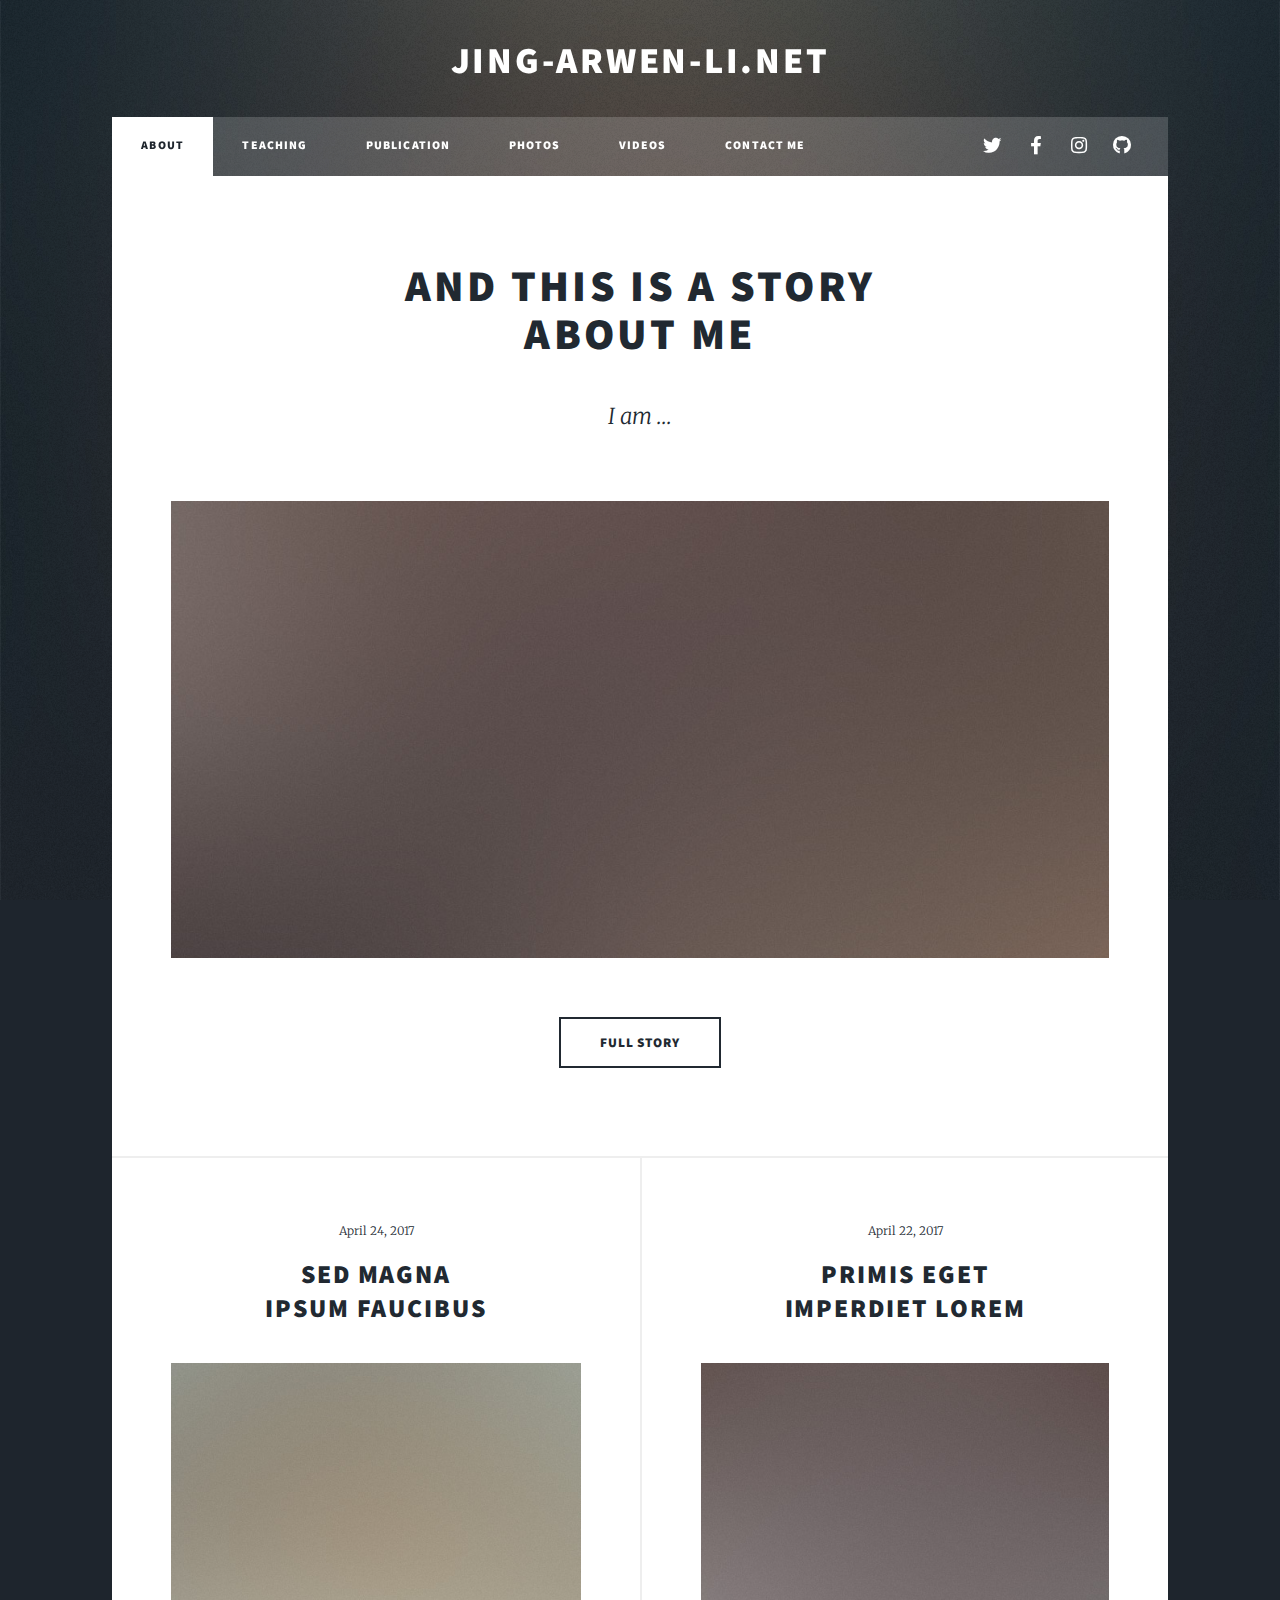
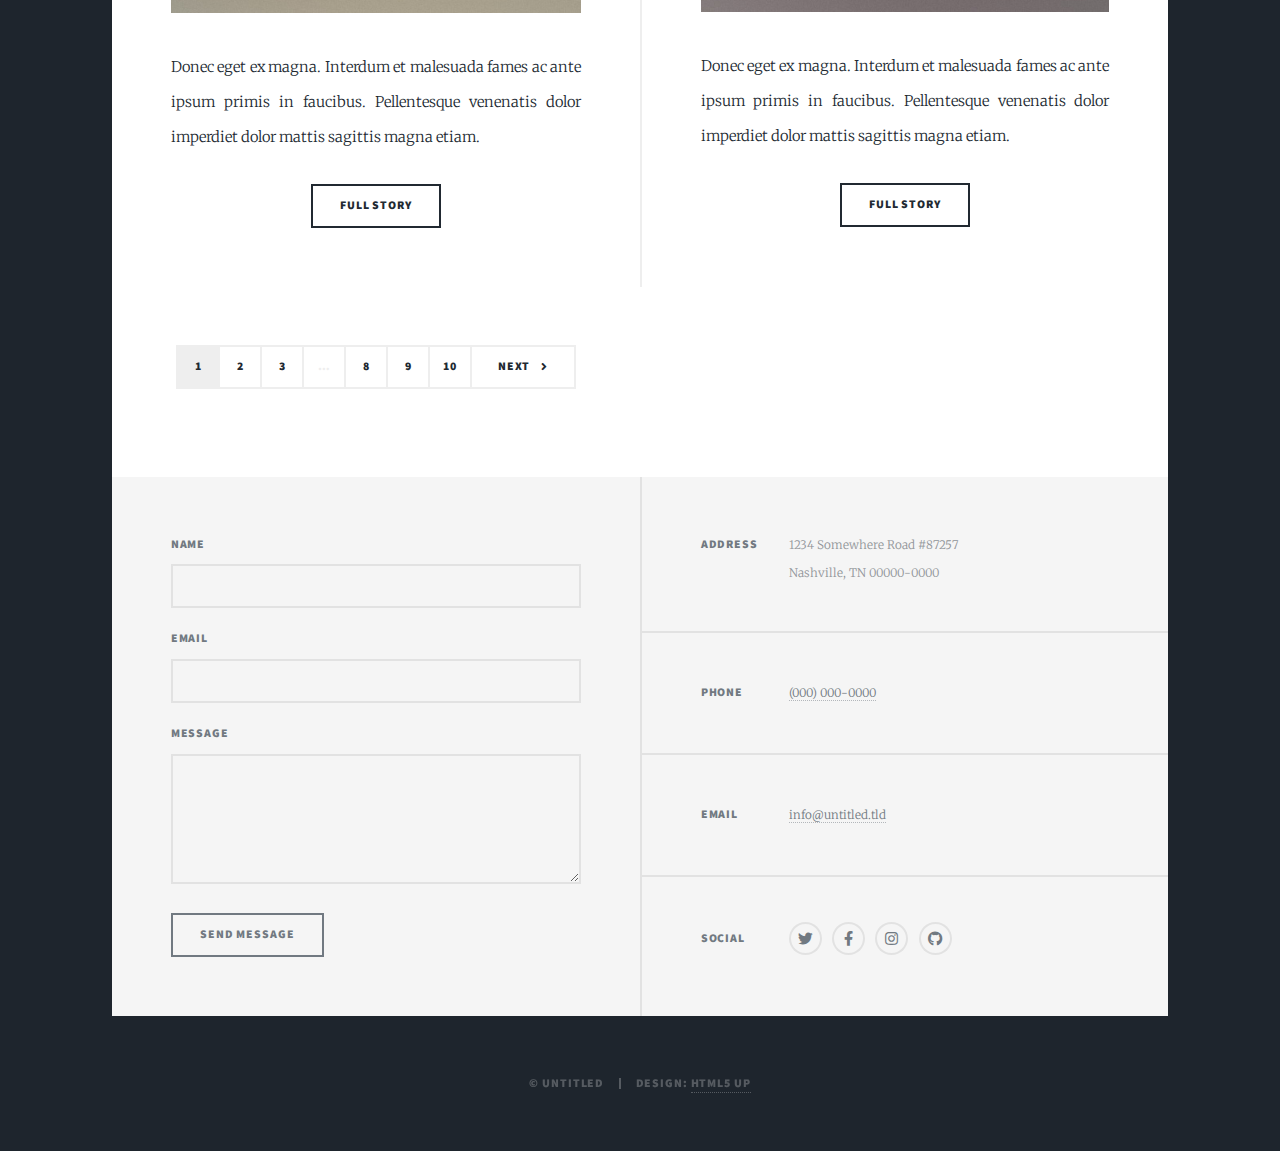
<file: index.html>
<!DOCTYPE HTML>
<!--
	Massively by HTML5 UP
	html5up.net | @ajlkn
	Free for personal and commercial use under the CCA 3.0 license (html5up.net/license)
-->
<html>
	<head>
		<title>Jing-arwen-Li</title>
		<meta charset="utf-8" />
		<meta name="viewport" content="width=device-width, initial-scale=1, user-scalable=no" />
		<link rel="stylesheet" href="assets/css/main.css" />
		<noscript><link rel="stylesheet" href="assets/css/noscript.css" /></noscript>
	</head>
	<body class="is-preload">

		<!-- Wrapper -->
			<div id="wrapper" class="fade-in">

				<!-- Header -->
					<header id="header">
						<h1 >Jing-arwen-Li.net</h1>
					</header>
					  
				<!-- Nav -->
					<nav id="nav">
						<ul class="links">
							<li class="active"><a href="index.html">About</a></li>
							<li><a href="generic.html">Teaching</a></li>
							<li><a href="elements.html">Publication</a></li>
							<li><a href="generic.html">Photos</a></li>
							<li><a href="elements.html">Videos</a></li>
							<li><a href="#footer">Contact me</a></li>
						</ul>
						<ul class="icons">
							<li><a href="#" class="icon brands fa-twitter"><span class="label">Twitter</span></a></li>
							<li><a href="#" class="icon brands fa-facebook-f"><span class="label">Facebook</span></a></li>
							<li><a href="#" class="icon brands fa-instagram"><span class="label">Instagram</span></a></li>
							<li><a href="#" class="icon brands fa-github"><span class="label">GitHub</span></a></li>
						</ul>
					</nav>

				<!-- Main -->
					<div id="main">

						<!-- Featured Post -->
							<article class="post featured">
								<header class="major">
									<h2><a href="#">And this is a story<br />
									about me</a></h2>
									<p>I am ...</p>
								</header>
								<a href="#" class="image main"><img src="images/pic01.jpg" alt="" /></a>
								<ul class="actions special">
									<li><a href="#" class="button large">Full Story</a></li>
								</ul>
							</article>

						<!-- Posts -->
							<section class="posts">
								<article>
									<header>
										<span class="date">April 24, 2017</span>
										<h2><a href="#">Sed magna<br />
										ipsum faucibus</a></h2>
									</header>
									<a href="#" class="image fit"><img src="images/pic02.jpg" alt="" /></a>
									<p>Donec eget ex magna. Interdum et malesuada fames ac ante ipsum primis in faucibus. Pellentesque venenatis dolor imperdiet dolor mattis sagittis magna etiam.</p>
									<ul class="actions special">
										<li><a href="#" class="button">Full Story</a></li>
									</ul>
								</article>
								<article>
									<header>
										<span class="date">April 22, 2017</span>
										<h2><a href="#">Primis eget<br />
										imperdiet lorem</a></h2>
									</header>
									<a href="#" class="image fit"><img src="images/pic03.jpg" alt="" /></a>
									<p>Donec eget ex magna. Interdum et malesuada fames ac ante ipsum primis in faucibus. Pellentesque venenatis dolor imperdiet dolor mattis sagittis magna etiam.</p>
									<ul class="actions special">
										<li><a href="#" class="button">Full Story</a></li>
									</ul>
								</article>


						<!-- Footer -->
							<footer>
								<div class="pagination">
									<!--<a href="#" class="previous">Prev</a>-->
									<a href="#" class="page active">1</a>
									<a href="#" class="page">2</a>
									<a href="#" class="page">3</a>
									<span class="extra">&hellip;</span>
									<a href="#" class="page">8</a>
									<a href="#" class="page">9</a>
									<a href="#" class="page">10</a>
									<a href="#" class="next">Next</a>
								</div>
							</footer>

					</div>

				<!-- Footer -->
					<footer id="footer">
						<section>
							<form method="post" action="#">
								<div class="fields">
									<div class="field">
										<label for="name">Name</label>
										<input type="text" name="name" id="name" />
									</div>
									<div class="field">
										<label for="email">Email</label>
										<input type="text" name="email" id="email" />
									</div>
									<div class="field">
										<label for="message">Message</label>
										<textarea name="message" id="message" rows="3"></textarea>
									</div>
								</div>
								<ul class="actions">
									<li><input type="submit" value="Send Message" /></li>
								</ul>
							</form>
						</section>
						<section class="split contact">
							<section class="alt">
								<h3>Address</h3>
								<p>1234 Somewhere Road #87257<br />
								Nashville, TN 00000-0000</p>
							</section>
							<section>
								<h3>Phone</h3>
								<p><a href="#">(000) 000-0000</a></p>
							</section>
							<section>
								<h3>Email</h3>
								<p><a href="#">info@untitled.tld</a></p>
							</section>
							<section>
								<h3>Social</h3>
								<ul class="icons alt">
									<li><a href="#" class="icon brands alt fa-twitter"><span class="label">Twitter</span></a></li>
									<li><a href="#" class="icon brands alt fa-facebook-f"><span class="label">Facebook</span></a></li>
									<li><a href="#" class="icon brands alt fa-instagram"><span class="label">Instagram</span></a></li>
									<li><a href="#" class="icon brands alt fa-github"><span class="label">GitHub</span></a></li>
								</ul>
							</section>
						</section>
					</footer>

				<!-- Copyright -->
					<div id="copyright">
						<ul><li>&copy; Untitled</li><li>Design: <a href="https://html5up.net">HTML5 UP</a></li></ul>
					</div>

			</div>

		<!-- Scripts -->
			<script src="assets/js/jquery.min.js"></script>
			<script src="assets/js/jquery.scrollex.min.js"></script>
			<script src="assets/js/jquery.scrolly.min.js"></script>
			<script src="assets/js/browser.min.js"></script>
			<script src="assets/js/breakpoints.min.js"></script>
			<script src="assets/js/util.js"></script>
			<script src="assets/js/main.js"></script>

	</body>
</html>
</file>
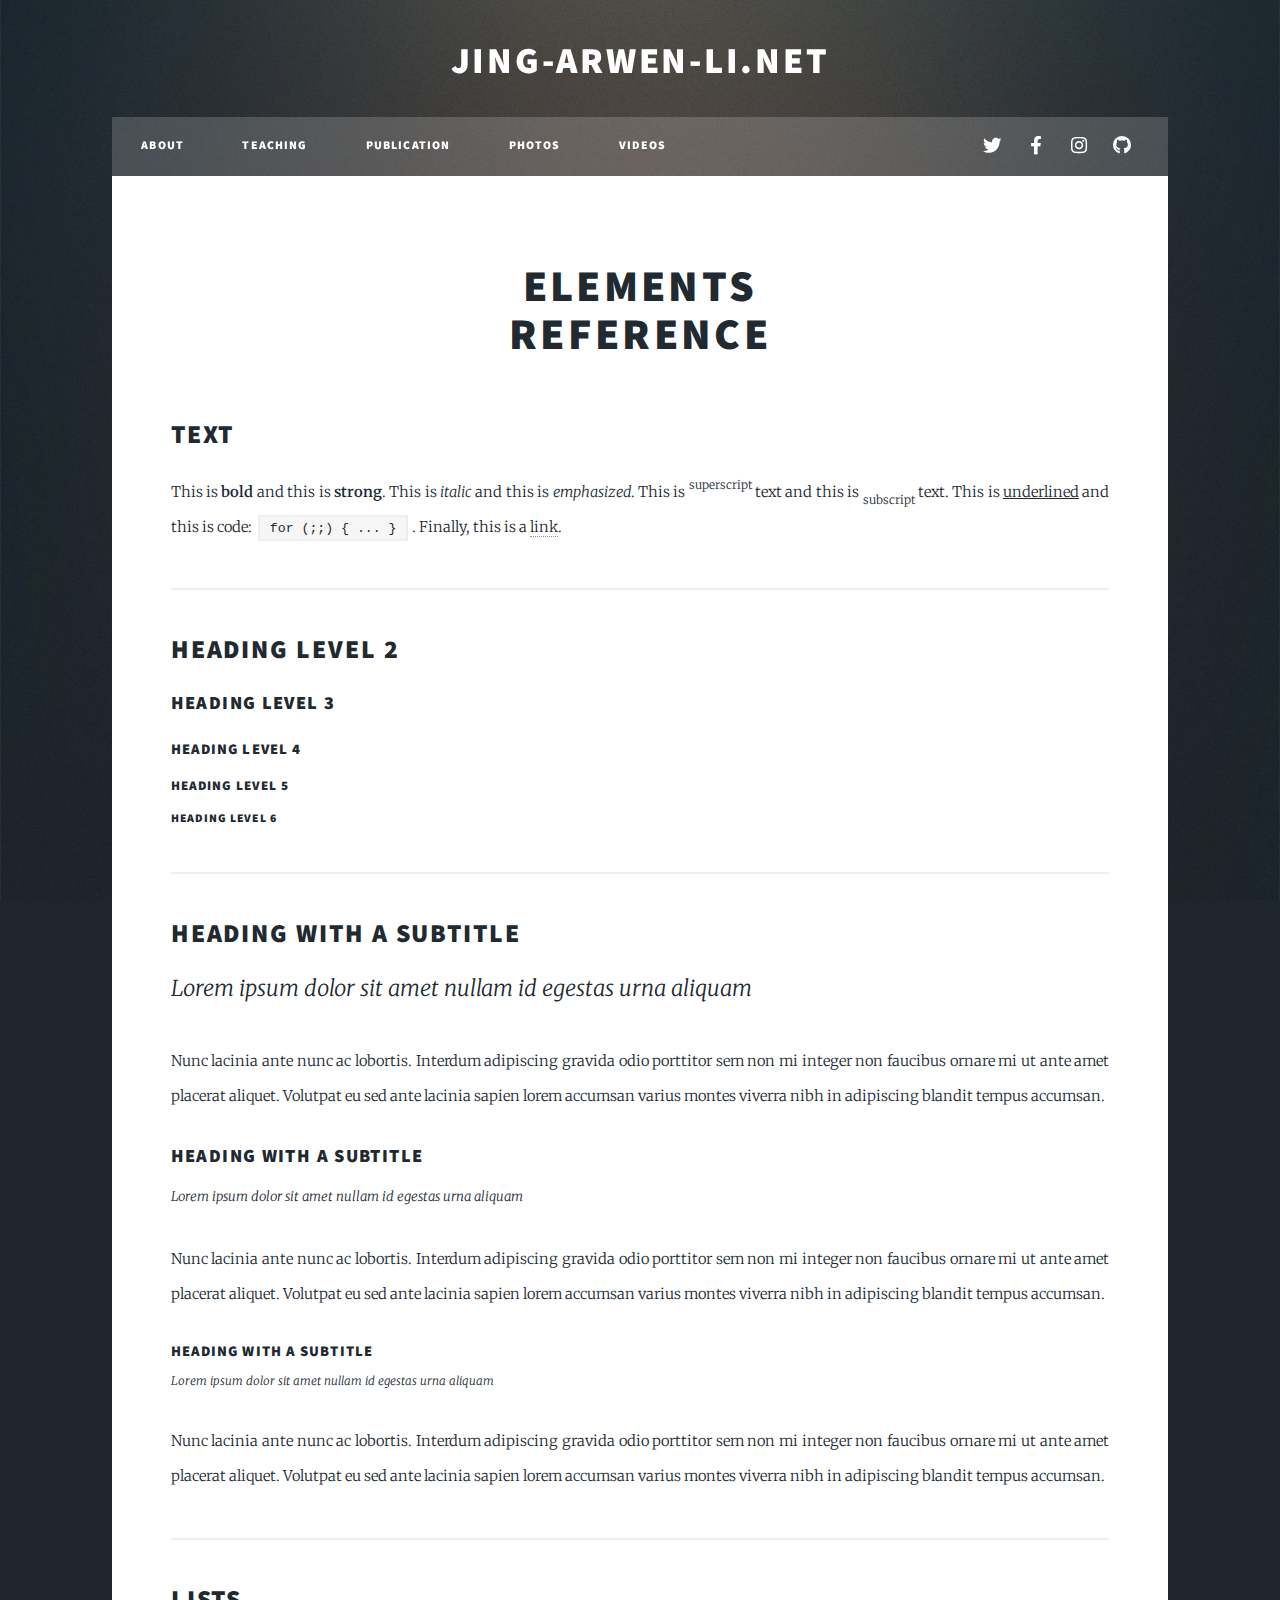
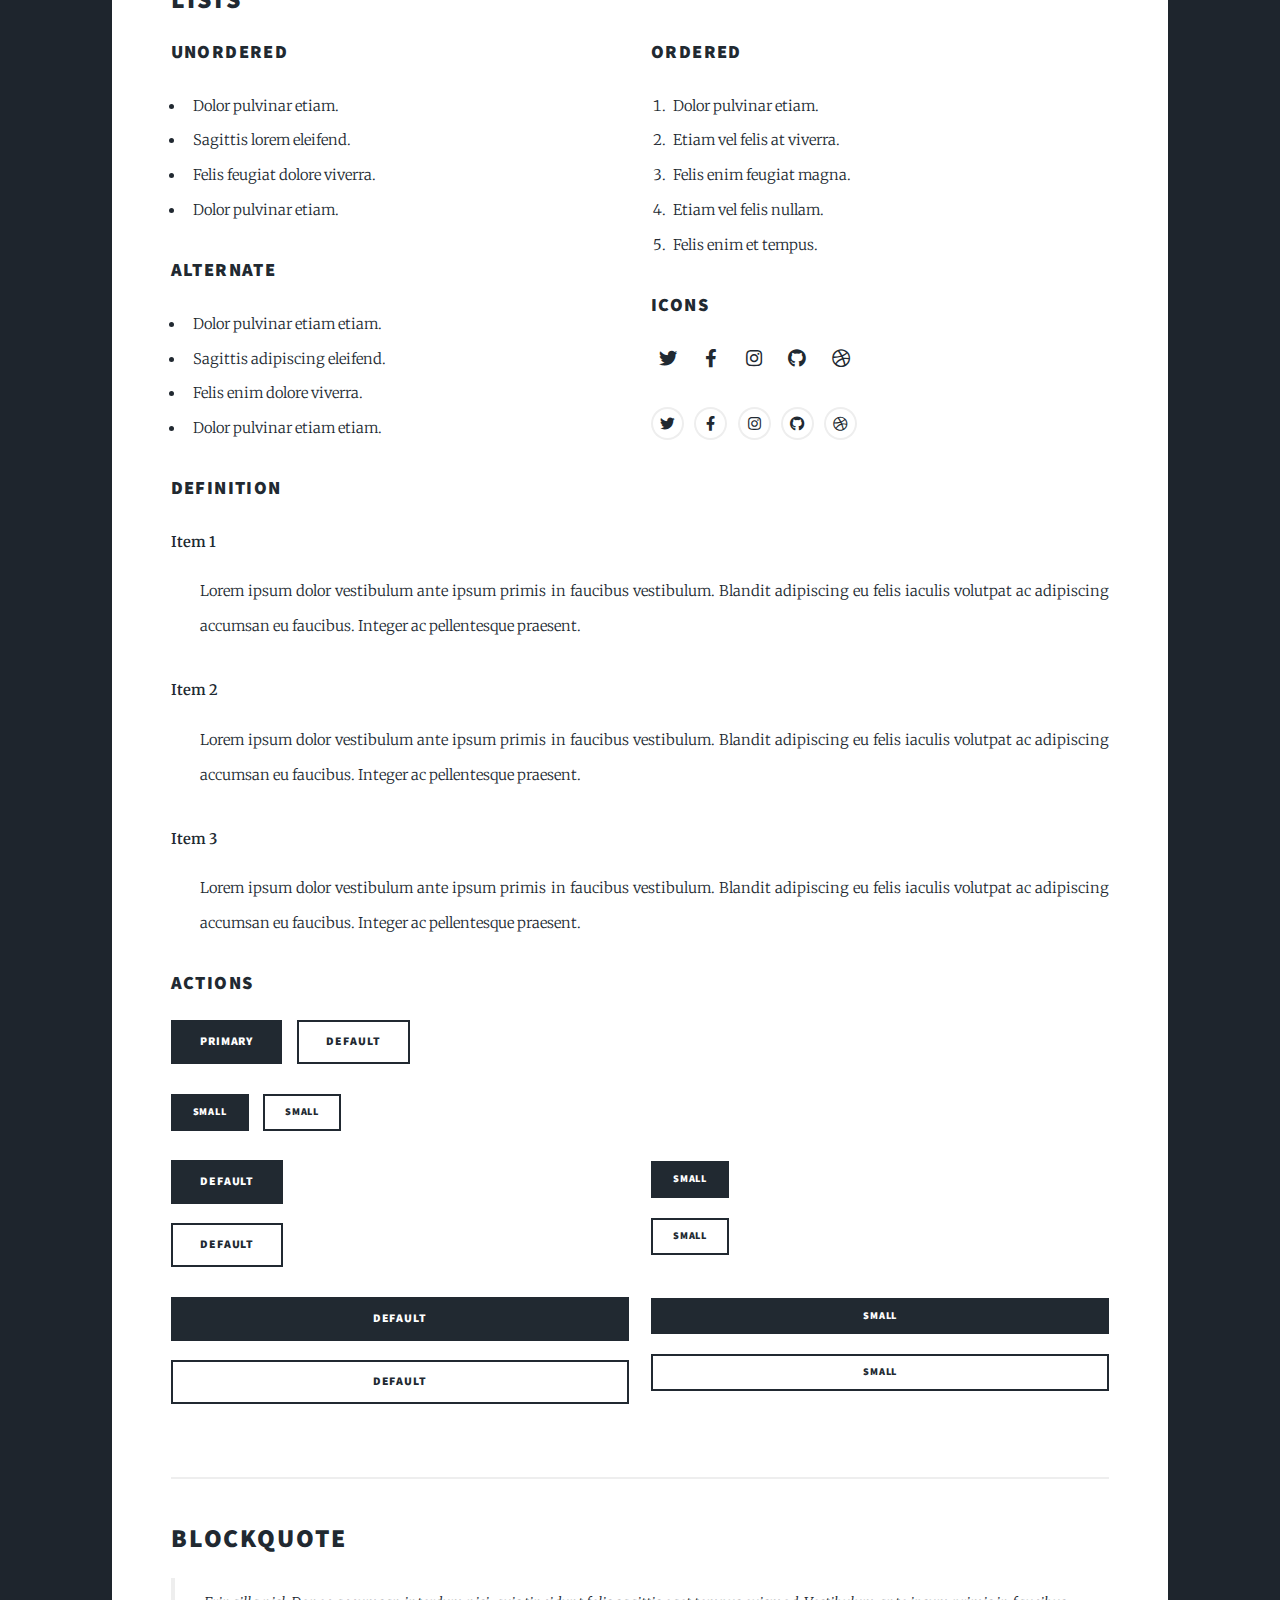
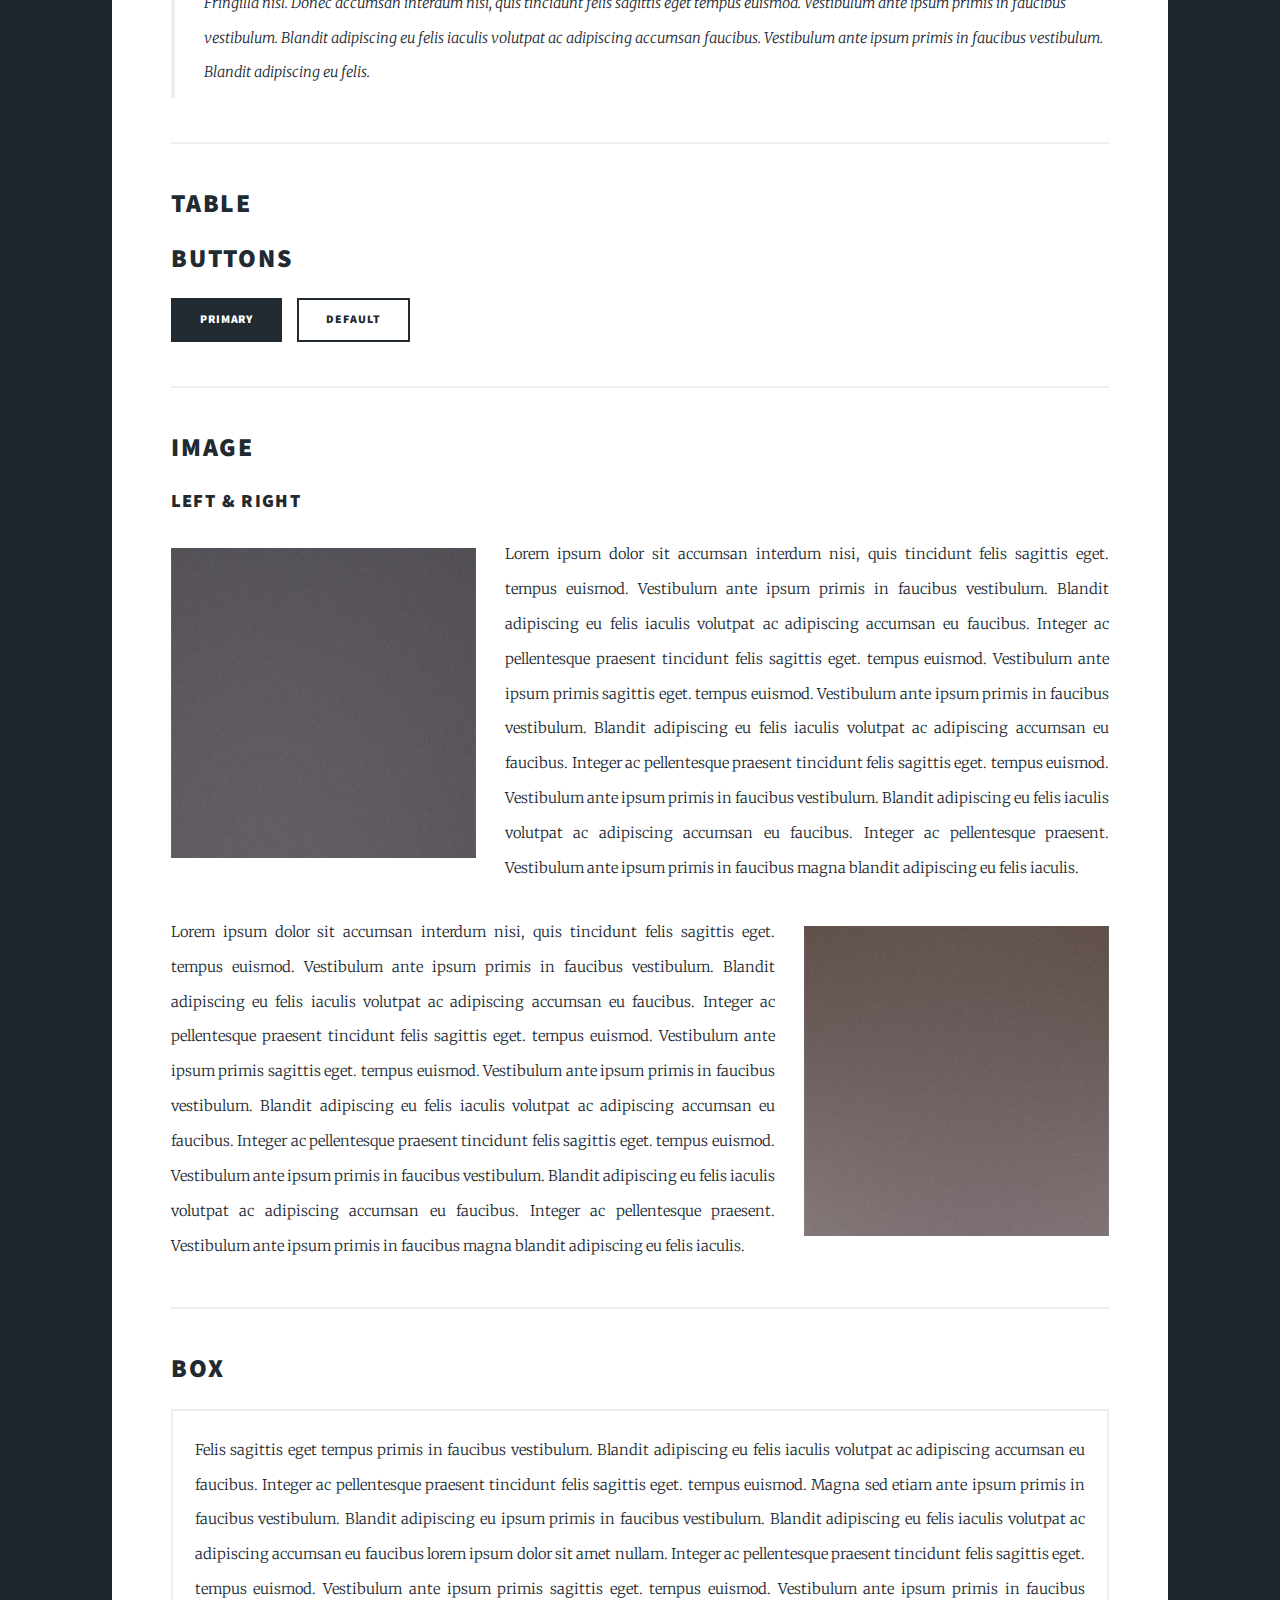
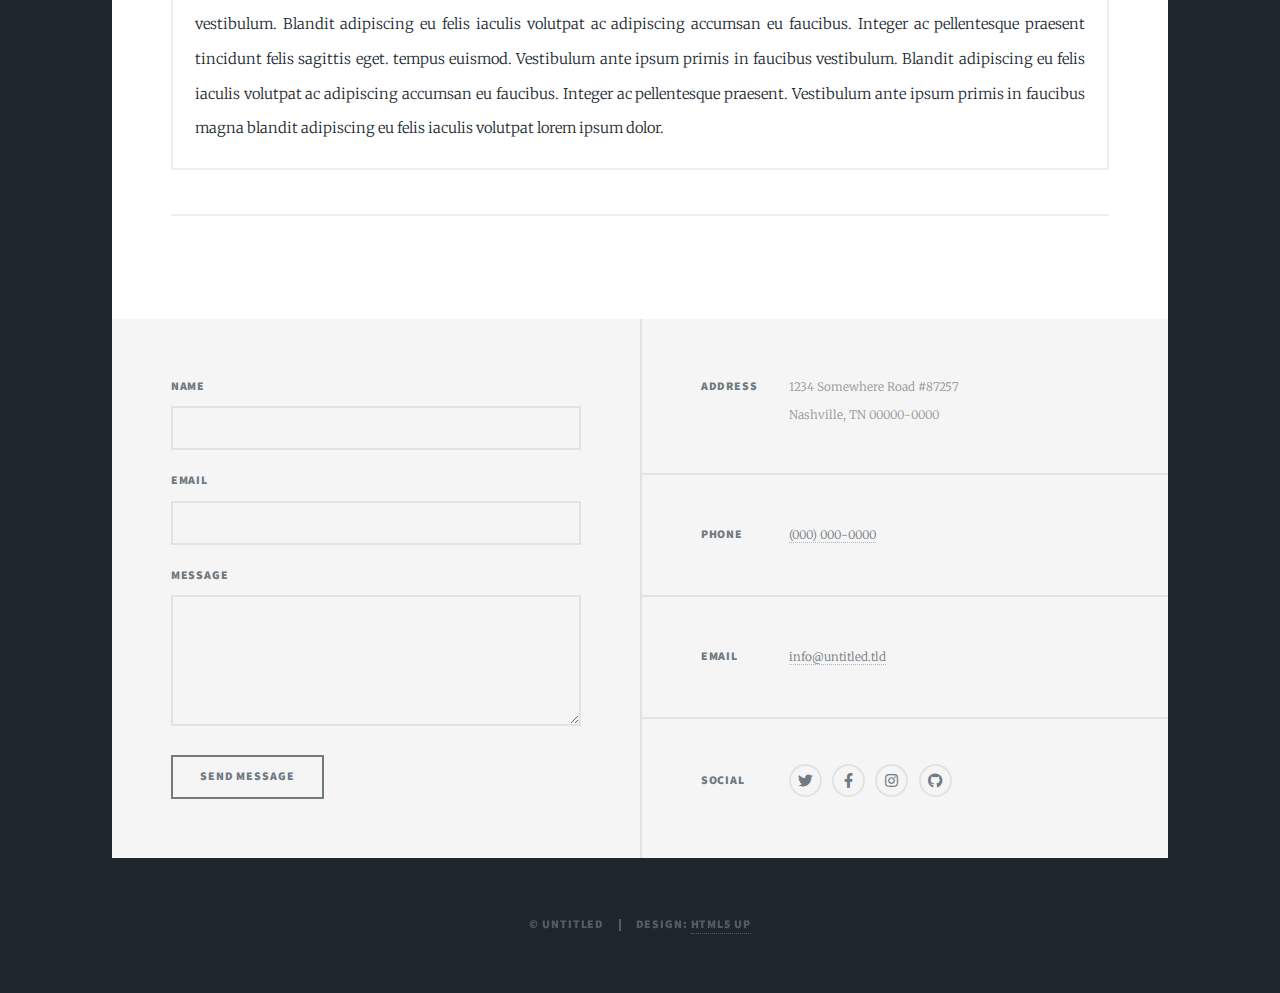
<file: elements.html>
<!DOCTYPE HTML>
<!--
	Massively by HTML5 UP
	html5up.net | @ajlkn
	Free for personal and commercial use under the CCA 3.0 license (html5up.net/license)
-->
<html>
	<head>
		<title>Teaching</title>
		<meta charset="utf-8" />
		<meta name="viewport" content="width=device-width, initial-scale=1, user-scalable=no" />
		<link rel="stylesheet" href="assets/css/main.css" />
		<noscript><link rel="stylesheet" href="assets/css/noscript.css" /></noscript>
	</head>
	<body class="is-preload">

		<!-- Wrapper -->
			<div id="wrapper">

				<!-- Header -->
					<header id="header">
						<h1 >Jing-arwen-Li.net</h1>
					</header>

				<!-- Nav -->
					<nav id="nav">
						<ul class="links">
							<li><a href="index.html">About</a></li>
							<li><a href="elements.html">Teaching</a></li>
							<li><a href="elements.html">Publication</a></li>
							<li><a href="elements.html">Photos</a></li>
							<li><a href="elements.html">Videos</Video></a></li>
						</ul>
						<ul class="icons">
							<li><a href="#" class="icon brands fa-twitter"><span class="label">Twitter</span></a></li>
							<li><a href="#" class="icon brands fa-facebook-f"><span class="label">Facebook</span></a></li>
							<li><a href="#" class="icon brands fa-instagram"><span class="label">Instagram</span></a></li>
							<li><a href="#" class="icon brands fa-github"><span class="label">GitHub</span></a></li>
						</ul>
					</nav>

				<!-- Main -->
					<div id="main">

						<!-- Post -->
							<section class="post">
								<header class="major">
									<h1>Elements<br />
									Reference</h1>
								</header>

								<!-- Text stuff -->
									<h2>Text</h2>
									<p>This is <b>bold</b> and this is <strong>strong</strong>. This is <i>italic</i> and this is <em>emphasized</em>.
									This is <sup>superscript</sup> text and this is <sub>subscript</sub> text.
									This is <u>underlined</u> and this is code: <code>for (;;) { ... }</code>.
									Finally, this is a <a href="#">link</a>.</p>
									<hr />
									<h2>Heading Level 2</h2>
									<h3>Heading Level 3</h3>
									<h4>Heading Level 4</h4>
									<h5>Heading Level 5</h5>
									<h6>Heading Level 6</h6>
									<hr />
									<header>
										<h2>Heading with a Subtitle</h2>
										<p>Lorem ipsum dolor sit amet nullam id egestas urna aliquam</p>
									</header>
									<p>Nunc lacinia ante nunc ac lobortis. Interdum adipiscing gravida odio porttitor sem non mi integer non faucibus ornare mi ut ante amet placerat aliquet. Volutpat eu sed ante lacinia sapien lorem accumsan varius montes viverra nibh in adipiscing blandit tempus accumsan.</p>
									<header>
										<h3>Heading with a Subtitle</h3>
										<p>Lorem ipsum dolor sit amet nullam id egestas urna aliquam</p>
									</header>
									<p>Nunc lacinia ante nunc ac lobortis. Interdum adipiscing gravida odio porttitor sem non mi integer non faucibus ornare mi ut ante amet placerat aliquet. Volutpat eu sed ante lacinia sapien lorem accumsan varius montes viverra nibh in adipiscing blandit tempus accumsan.</p>
									<header>
										<h4>Heading with a Subtitle</h4>
										<p>Lorem ipsum dolor sit amet nullam id egestas urna aliquam</p>
									</header>
									<p>Nunc lacinia ante nunc ac lobortis. Interdum adipiscing gravida odio porttitor sem non mi integer non faucibus ornare mi ut ante amet placerat aliquet. Volutpat eu sed ante lacinia sapien lorem accumsan varius montes viverra nibh in adipiscing blandit tempus accumsan.</p>

									<hr />

								<!-- Lists -->
									<h2>Lists</h2>
									<div class="row">
										<div class="col-6 col-12-small">

											<h3>Unordered</h3>
											<ul>
												<li>Dolor pulvinar etiam.</li>
												<li>Sagittis lorem eleifend.</li>
												<li>Felis feugiat dolore viverra.</li>
												<li>Dolor pulvinar etiam.</li>
											</ul>

											<h3>Alternate</h3>
											<ul class="alt">
												<li>Dolor pulvinar etiam etiam.</li>
												<li>Sagittis adipiscing eleifend.</li>
												<li>Felis enim dolore viverra.</li>
												<li>Dolor pulvinar etiam etiam.</li>
											</ul>

										</div>
										<div class="col-6 col-12-small">

											<h3>Ordered</h3>
											<ol>
												<li>Dolor pulvinar etiam.</li>
												<li>Etiam vel felis at viverra.</li>
												<li>Felis enim feugiat magna.</li>
												<li>Etiam vel felis nullam.</li>
												<li>Felis enim et tempus.</li>
											</ol>

											<h3>Icons</h3>
											<ul class="icons">
												<li><a href="#" class="icon brands fa-twitter"><span class="label">Twitter</span></a></li>
												<li><a href="#" class="icon brands fa-facebook-f"><span class="label">Facebook</span></a></li>
												<li><a href="#" class="icon brands fa-instagram"><span class="label">Instagram</span></a></li>
												<li><a href="#" class="icon brands fa-github"><span class="label">Github</span></a></li>
												<li><a href="#" class="icon brands fa-dribbble"><span class="label">Dribbble</span></a></li>
											</ul>
											<ul class="icons alt">
												<li><a href="#" class="icon brands alt fa-twitter"><span class="label">Twitter</span></a></li>
												<li><a href="#" class="icon brands alt fa-facebook-f"><span class="label">Facebook</span></a></li>
												<li><a href="#" class="icon brands alt fa-instagram"><span class="label">Instagram</span></a></li>
												<li><a href="#" class="icon brands alt fa-github"><span class="label">Github</span></a></li>
												<li><a href="#" class="icon brands alt fa-dribbble"><span class="label">Dribbble</span></a></li>
											</ul>

										</div>
									</div>
									<h3>Definition</h3>
									<dl>
										<dt>Item 1</dt>
										<dd>
											<p>Lorem ipsum dolor vestibulum ante ipsum primis in faucibus vestibulum. Blandit adipiscing eu felis iaculis volutpat ac adipiscing accumsan eu faucibus. Integer ac pellentesque praesent.</p>
										</dd>
										<dt>Item 2</dt>
										<dd>
											<p>Lorem ipsum dolor vestibulum ante ipsum primis in faucibus vestibulum. Blandit adipiscing eu felis iaculis volutpat ac adipiscing accumsan eu faucibus. Integer ac pellentesque praesent.</p>
										</dd>
										<dt>Item 3</dt>
										<dd>
											<p>Lorem ipsum dolor vestibulum ante ipsum primis in faucibus vestibulum. Blandit adipiscing eu felis iaculis volutpat ac adipiscing accumsan eu faucibus. Integer ac pellentesque praesent.</p>
										</dd>
									</dl>

									<h3>Actions</h3>
									<ul class="actions">
										<li><a href="#" class="button primary">Primary</a></li>
										<li><a href="#" class="button">Default</a></li>
									</ul>
									<ul class="actions small">
										<li><a href="#" class="button primary small">Small</a></li>
										<li><a href="#" class="button small">Small</a></li>
									</ul>
									<div class="row">
										<div class="col-6 col-12-small">
											<ul class="actions stacked">
												<li><a href="#" class="button primary">Default</a></li>
												<li><a href="#" class="button">Default</a></li>
											</ul>
										</div>
										<div class="col-6 col-12-small">
											<ul class="actions stacked">
												<li><a href="#" class="button primary small">Small</a></li>
												<li><a href="#" class="button small">Small</a></li>
											</ul>
										</div>
									</div>
									<div class="row">
										<div class="col-6 col-12-small">
											<ul class="actions stacked">
												<li><a href="#" class="button primary fit">Default</a></li>
												<li><a href="#" class="button fit">Default</a></li>
											</ul>
										</div>
										<div class="col-6 col-12-small">
											<ul class="actions stacked">
												<li><a href="#" class="button primary small fit">Small</a></li>
												<li><a href="#" class="button small fit">Small</a></li>
											</ul>
										</div>
									</div>

									<hr />

								<!-- Blockquote -->
									<h2>Blockquote</h2>
									<blockquote>Fringilla nisl. Donec accumsan interdum nisi, quis tincidunt felis sagittis eget tempus euismod. Vestibulum ante ipsum primis in faucibus vestibulum. Blandit adipiscing eu felis iaculis volutpat ac adipiscing accumsan faucibus. Vestibulum ante ipsum primis in faucibus vestibulum. Blandit adipiscing eu felis.</blockquote>

									<hr />

								<!-- Table -->
									<h2>Table</h2>

								<!-- Buttons -->
									<h2>Buttons</h2>
									<ul class="actions">
										<li><a href="#" class="button primary">Primary</a></li>
										<li><a href="#" class="button">Default</a></li>
									</ul>

									<hr />

								<!-- Image -->
									<h2>Image</h2>

									<h3>Left &amp; Right</h3>
									<p><span class="image left"><img src="images/pic08.jpg" alt="" /></span>Lorem ipsum dolor sit accumsan interdum nisi, quis tincidunt felis sagittis eget. tempus euismod. Vestibulum ante ipsum primis in faucibus vestibulum. Blandit adipiscing eu felis iaculis volutpat ac adipiscing accumsan eu faucibus. Integer ac pellentesque praesent tincidunt felis sagittis eget. tempus euismod. Vestibulum ante ipsum primis sagittis eget. tempus euismod. Vestibulum ante ipsum primis in faucibus vestibulum. Blandit adipiscing eu felis iaculis volutpat ac adipiscing accumsan eu faucibus. Integer ac pellentesque praesent tincidunt felis sagittis eget. tempus euismod. Vestibulum ante ipsum primis in faucibus vestibulum. Blandit adipiscing eu felis iaculis volutpat ac adipiscing accumsan eu faucibus. Integer ac pellentesque praesent. Vestibulum ante ipsum primis in faucibus magna blandit adipiscing eu felis iaculis.</p>
									<p><span class="image right"><img src="images/pic09.jpg" alt="" /></span>Lorem ipsum dolor sit accumsan interdum nisi, quis tincidunt felis sagittis eget. tempus euismod. Vestibulum ante ipsum primis in faucibus vestibulum. Blandit adipiscing eu felis iaculis volutpat ac adipiscing accumsan eu faucibus. Integer ac pellentesque praesent tincidunt felis sagittis eget. tempus euismod. Vestibulum ante ipsum primis sagittis eget. tempus euismod. Vestibulum ante ipsum primis in faucibus vestibulum. Blandit adipiscing eu felis iaculis volutpat ac adipiscing accumsan eu faucibus. Integer ac pellentesque praesent tincidunt felis sagittis eget. tempus euismod. Vestibulum ante ipsum primis in faucibus vestibulum. Blandit adipiscing eu felis iaculis volutpat ac adipiscing accumsan eu faucibus. Integer ac pellentesque praesent. Vestibulum ante ipsum primis in faucibus magna blandit adipiscing eu felis iaculis.</p>

									<hr />

								<!-- Box -->
									<h2>Box</h2>
									<div class="box">
										<p>Felis sagittis eget tempus primis in faucibus vestibulum. Blandit adipiscing eu felis iaculis volutpat ac adipiscing accumsan eu faucibus. Integer ac pellentesque praesent tincidunt felis sagittis eget. tempus euismod. Magna sed etiam ante ipsum primis in faucibus vestibulum. Blandit adipiscing eu ipsum primis in faucibus vestibulum. Blandit adipiscing eu felis iaculis volutpat ac adipiscing accumsan eu faucibus lorem ipsum dolor sit amet nullam. Integer ac pellentesque praesent tincidunt felis sagittis eget. tempus euismod. Vestibulum ante ipsum primis sagittis eget. tempus euismod. Vestibulum ante ipsum primis in faucibus vestibulum. Blandit adipiscing eu felis iaculis volutpat ac adipiscing accumsan eu faucibus. Integer ac pellentesque praesent tincidunt felis sagittis eget. tempus euismod. Vestibulum ante ipsum primis in faucibus vestibulum. Blandit adipiscing eu felis iaculis volutpat ac adipiscing accumsan eu faucibus. Integer ac pellentesque praesent. Vestibulum ante ipsum primis in faucibus magna blandit adipiscing eu felis iaculis volutpat lorem ipsum dolor.</p>
									</div>

									<hr />

							</section>

					</div>

				<!-- Footer -->
					<footer id="footer">
						<section>
							<form method="post" action="#">
								<div class="fields">
									<div class="field">
										<label for="name">Name</label>
										<input type="text" name="name" id="name" />
									</div>
									<div class="field">
										<label for="email">Email</label>
										<input type="text" name="email" id="email" />
									</div>
									<div class="field">
										<label for="message">Message</label>
										<textarea name="message" id="message" rows="3"></textarea>
									</div>
								</div>
								<ul class="actions">
									<li><input type="submit" value="Send Message" /></li>
								</ul>
							</form>
						</section>
						<section class="split contact">
							<section class="alt">
								<h3>Address</h3>
								<p>1234 Somewhere Road #87257<br />
								Nashville, TN 00000-0000</p>
							</section>
							<section>
								<h3>Phone</h3>
								<p><a href="#">(000) 000-0000</a></p>
							</section>
							<section>
								<h3>Email</h3>
								<p><a href="#">info@untitled.tld</a></p>
							</section>
							<section>
								<h3>Social</h3>
								<ul class="icons alt">
									<li><a href="#" class="icon brands alt fa-twitter"><span class="label">Twitter</span></a></li>
									<li><a href="#" class="icon brands alt fa-facebook-f"><span class="label">Facebook</span></a></li>
									<li><a href="#" class="icon brands alt fa-instagram"><span class="label">Instagram</span></a></li>
									<li><a href="#" class="icon brands alt fa-github"><span class="label">GitHub</span></a></li>
								</ul>
							</section>
						</section>
					</footer>

				<!-- Copyright -->
					<div id="copyright">
						<ul><li>&copy; Untitled</li><li>Design: <a href="https://html5up.net">HTML5 UP</a></li></ul>
					</div>

			</div>

		<!-- Scripts -->
			<script src="assets/js/jquery.min.js"></script>
			<script src="assets/js/jquery.scrollex.min.js"></script>
			<script src="assets/js/jquery.scrolly.min.js"></script>
			<script src="assets/js/browser.min.js"></script>
			<script src="assets/js/breakpoints.min.js"></script>
			<script src="assets/js/util.js"></script>
			<script src="assets/js/main.js"></script>

	</body>
</html>
</file>
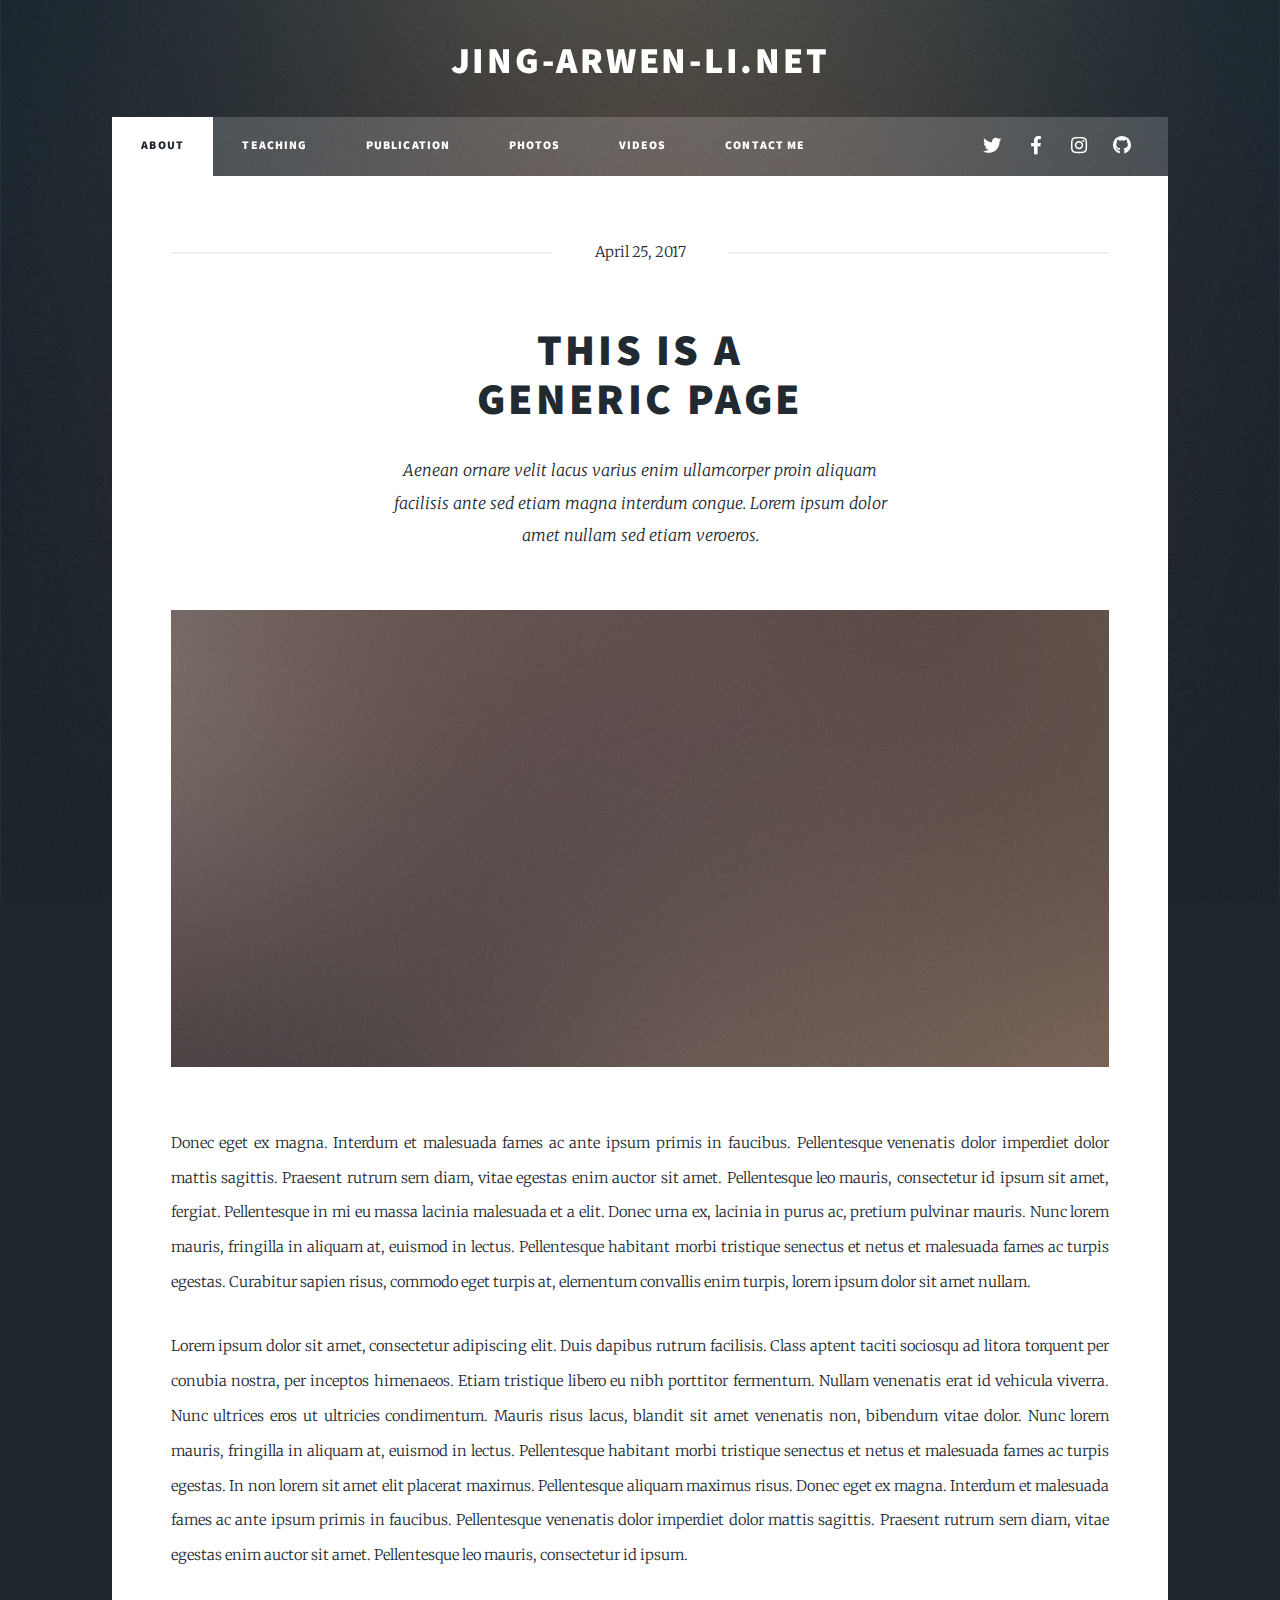
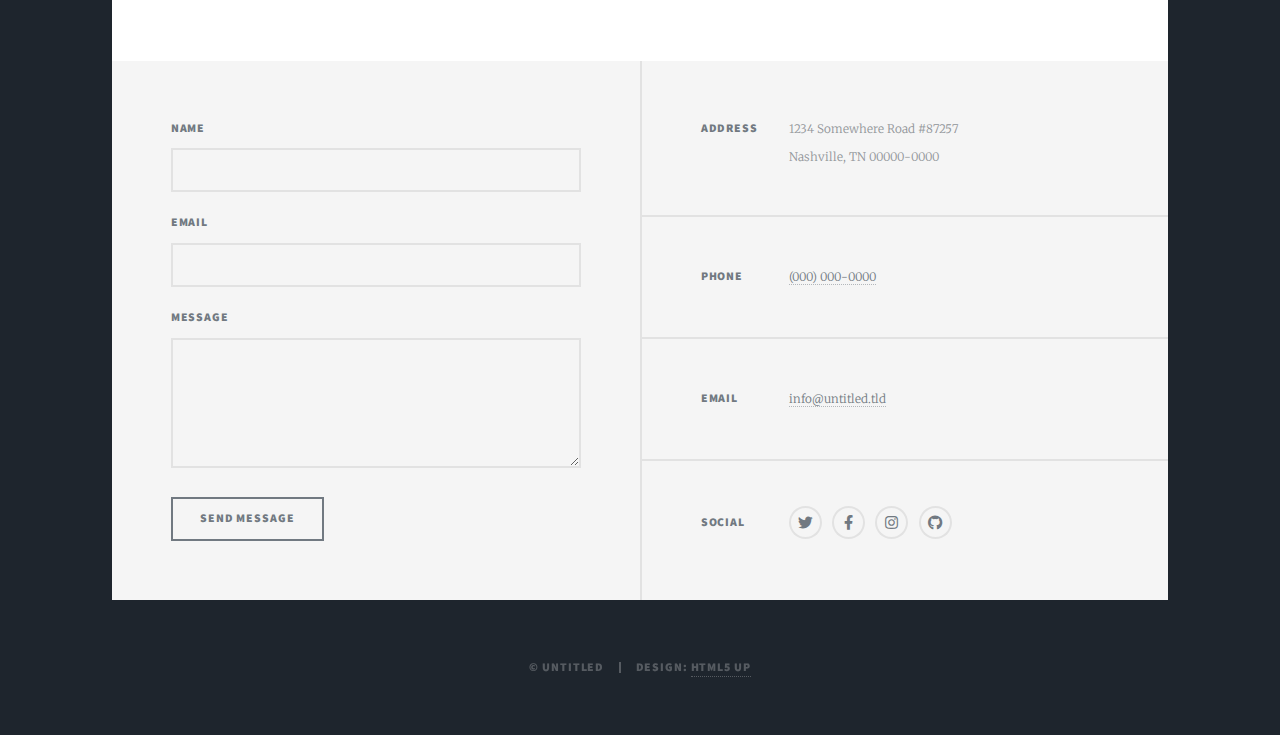
<file: generic.html>
<!DOCTYPE HTML>
<!--
	Massively by HTML5 UP
	html5up.net | @ajlkn
	Free for personal and commercial use under the CCA 3.0 license (html5up.net/license)
-->
<html>
	<head>
		<title>Generic Page - Massively by HTML5 UP</title>
		<meta charset="utf-8" />
		<meta name="viewport" content="width=device-width, initial-scale=1, user-scalable=no" />
		<link rel="stylesheet" href="assets/css/main.css" />
		<noscript><link rel="stylesheet" href="assets/css/noscript.css" /></noscript>
	</head>
	<body class="is-preload">

		<!-- Wrapper -->
			<div id="wrapper">

				<!-- Header -->
				<header id="header">
					<h1 >Jing-arwen-Li.net</h1>
				</header>

				<!-- Nav -->
					<nav id="nav">
						<ul class="links">
							<li class="active"><a href="index.html">About</a></li>
							<li><a href="generic.html">Teaching</a></li>
							<li><a href="generic.html">Publication</a></li>
							<li><a href="generic.html">Photos</a></li>
							<li><a href="generic.html">Videos</a></li>
							<li><a href="#footer">Contact me</a></li>
						</ul>
						<ul class="icons">
							<li><a href="#" class="icon brands fa-twitter"><span class="label">Twitter</span></a></li>
							<li><a href="#" class="icon brands fa-facebook-f"><span class="label">Facebook</span></a></li>
							<li><a href="#" class="icon brands fa-instagram"><span class="label">Instagram</span></a></li>
							<li><a href="#" class="icon brands fa-github"><span class="label">GitHub</span></a></li>
						</ul>
					</nav>

				<!-- Main -->
					<div id="main">

						<!-- Post -->
							<section class="post">
								<header class="major">
									<span class="date">April 25, 2017</span>
									<h1>This is a<br />
									Generic Page</h1>
									<p>Aenean ornare velit lacus varius enim ullamcorper proin aliquam<br />
									facilisis ante sed etiam magna interdum congue. Lorem ipsum dolor<br />
									amet nullam sed etiam veroeros.</p>
								</header>
								<div class="image main"><img src="images/pic01.jpg" alt="" /></div>
								<p>Donec eget ex magna. Interdum et malesuada fames ac ante ipsum primis in faucibus. Pellentesque venenatis dolor imperdiet dolor mattis sagittis. Praesent rutrum sem diam, vitae egestas enim auctor sit amet. Pellentesque leo mauris, consectetur id ipsum sit amet, fergiat. Pellentesque in mi eu massa lacinia malesuada et a elit. Donec urna ex, lacinia in purus ac, pretium pulvinar mauris. Nunc lorem mauris, fringilla in aliquam at, euismod in lectus. Pellentesque habitant morbi tristique senectus et netus et malesuada fames ac turpis egestas. Curabitur sapien risus, commodo eget turpis at, elementum convallis enim turpis, lorem ipsum dolor sit amet nullam.</p>
								<p>Lorem ipsum dolor sit amet, consectetur adipiscing elit. Duis dapibus rutrum facilisis. Class aptent taciti sociosqu ad litora torquent per conubia nostra, per inceptos himenaeos. Etiam tristique libero eu nibh porttitor fermentum. Nullam venenatis erat id vehicula viverra. Nunc ultrices eros ut ultricies condimentum. Mauris risus lacus, blandit sit amet venenatis non, bibendum vitae dolor. Nunc lorem mauris, fringilla in aliquam at, euismod in lectus. Pellentesque habitant morbi tristique senectus et netus et malesuada fames ac turpis egestas. In non lorem sit amet elit placerat maximus. Pellentesque aliquam maximus risus. Donec eget ex magna. Interdum et malesuada fames ac ante ipsum primis in faucibus. Pellentesque venenatis dolor imperdiet dolor mattis sagittis. Praesent rutrum sem diam, vitae egestas enim auctor sit amet. Pellentesque leo mauris, consectetur id ipsum.</p>
							</section>

					</div>

				<!-- Footer -->
					<footer id="footer">
						<section>
							<form method="post" action="#">
								<div class="fields">
									<div class="field">
										<label for="name">Name</label>
										<input type="text" name="name" id="name" />
									</div>
									<div class="field">
										<label for="email">Email</label>
										<input type="text" name="email" id="email" />
									</div>
									<div class="field">
										<label for="message">Message</label>
										<textarea name="message" id="message" rows="3"></textarea>
									</div>
								</div>
								<ul class="actions">
									<li><input type="submit" value="Send Message" /></li>
								</ul>
							</form>
						</section>
						<section class="split contact">
							<section class="alt">
								<h3>Address</h3>
								<p>1234 Somewhere Road #87257<br />
								Nashville, TN 00000-0000</p>
							</section>
							<section>
								<h3>Phone</h3>
								<p><a href="#">(000) 000-0000</a></p>
							</section>
							<section>
								<h3>Email</h3>
								<p><a href="#">info@untitled.tld</a></p>
							</section>
							<section>
								<h3>Social</h3>
								<ul class="icons alt">
									<li><a href="#" class="icon brands alt fa-twitter"><span class="label">Twitter</span></a></li>
									<li><a href="#" class="icon brands alt fa-facebook-f"><span class="label">Facebook</span></a></li>
									<li><a href="#" class="icon brands alt fa-instagram"><span class="label">Instagram</span></a></li>
									<li><a href="#" class="icon brands alt fa-github"><span class="label">GitHub</span></a></li>
								</ul>
							</section>
						</section>
					</footer>

				<!-- Copyright -->
					<div id="copyright">
						<ul><li>&copy; Untitled</li><li>Design: <a href="https://html5up.net">HTML5 UP</a></li></ul>
					</div>

			</div>

		<!-- Scripts -->
			<script src="assets/js/jquery.min.js"></script>
			<script src="assets/js/jquery.scrollex.min.js"></script>
			<script src="assets/js/jquery.scrolly.min.js"></script>
			<script src="assets/js/browser.min.js"></script>
			<script src="assets/js/breakpoints.min.js"></script>
			<script src="assets/js/util.js"></script>
			<script src="assets/js/main.js"></script>

	</body>
</html>
</file>
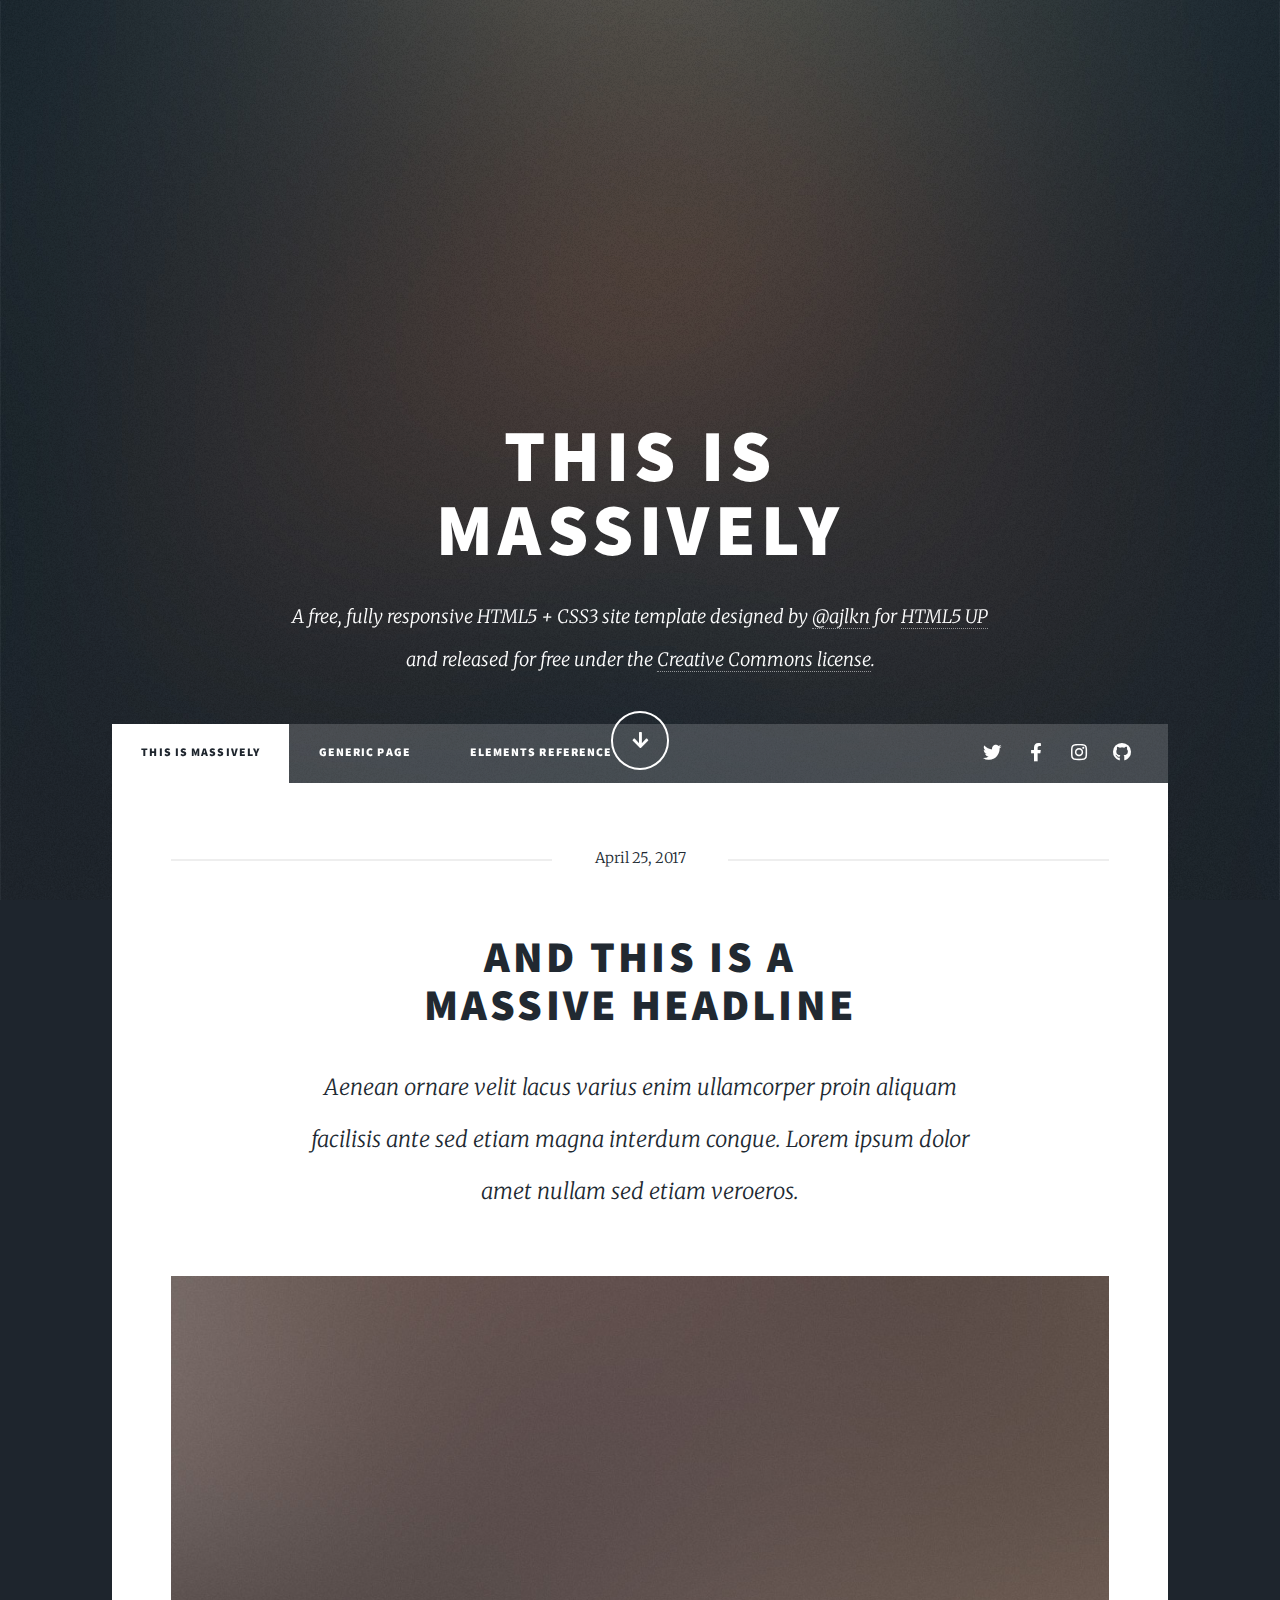
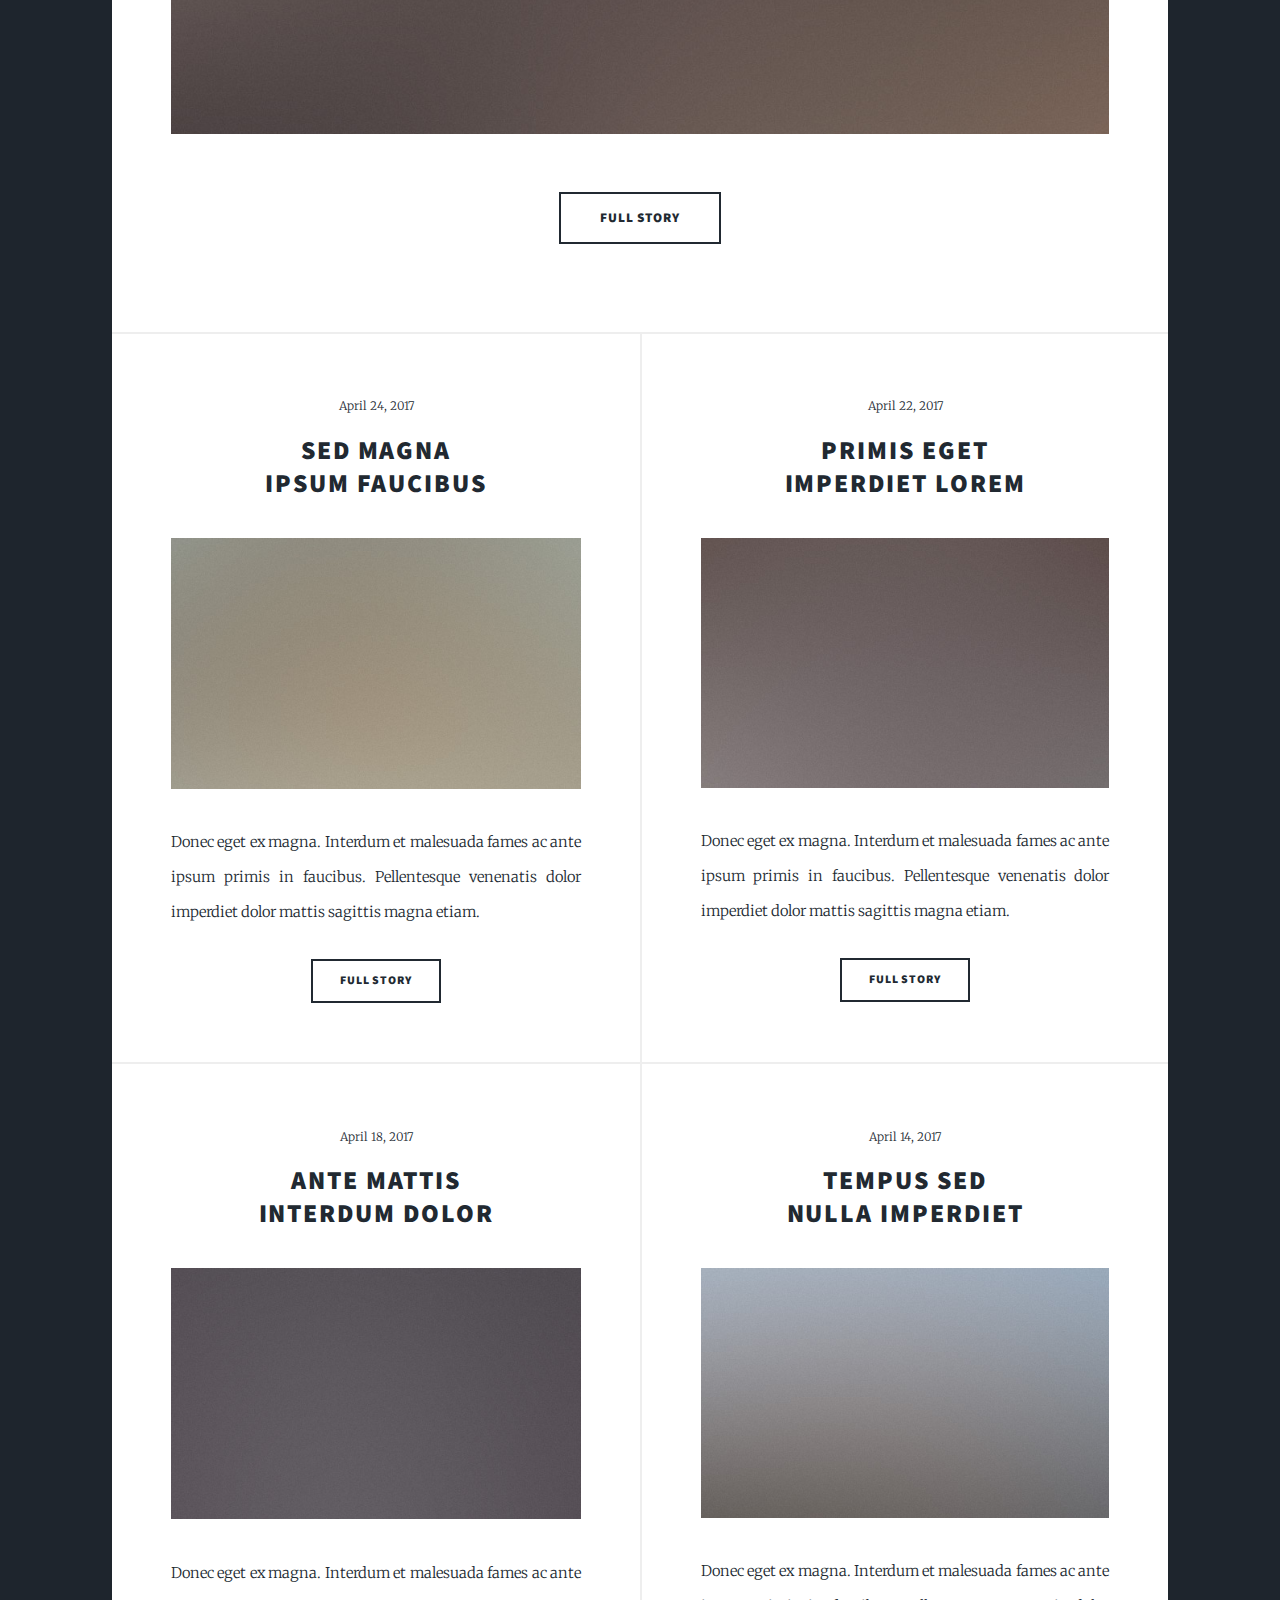
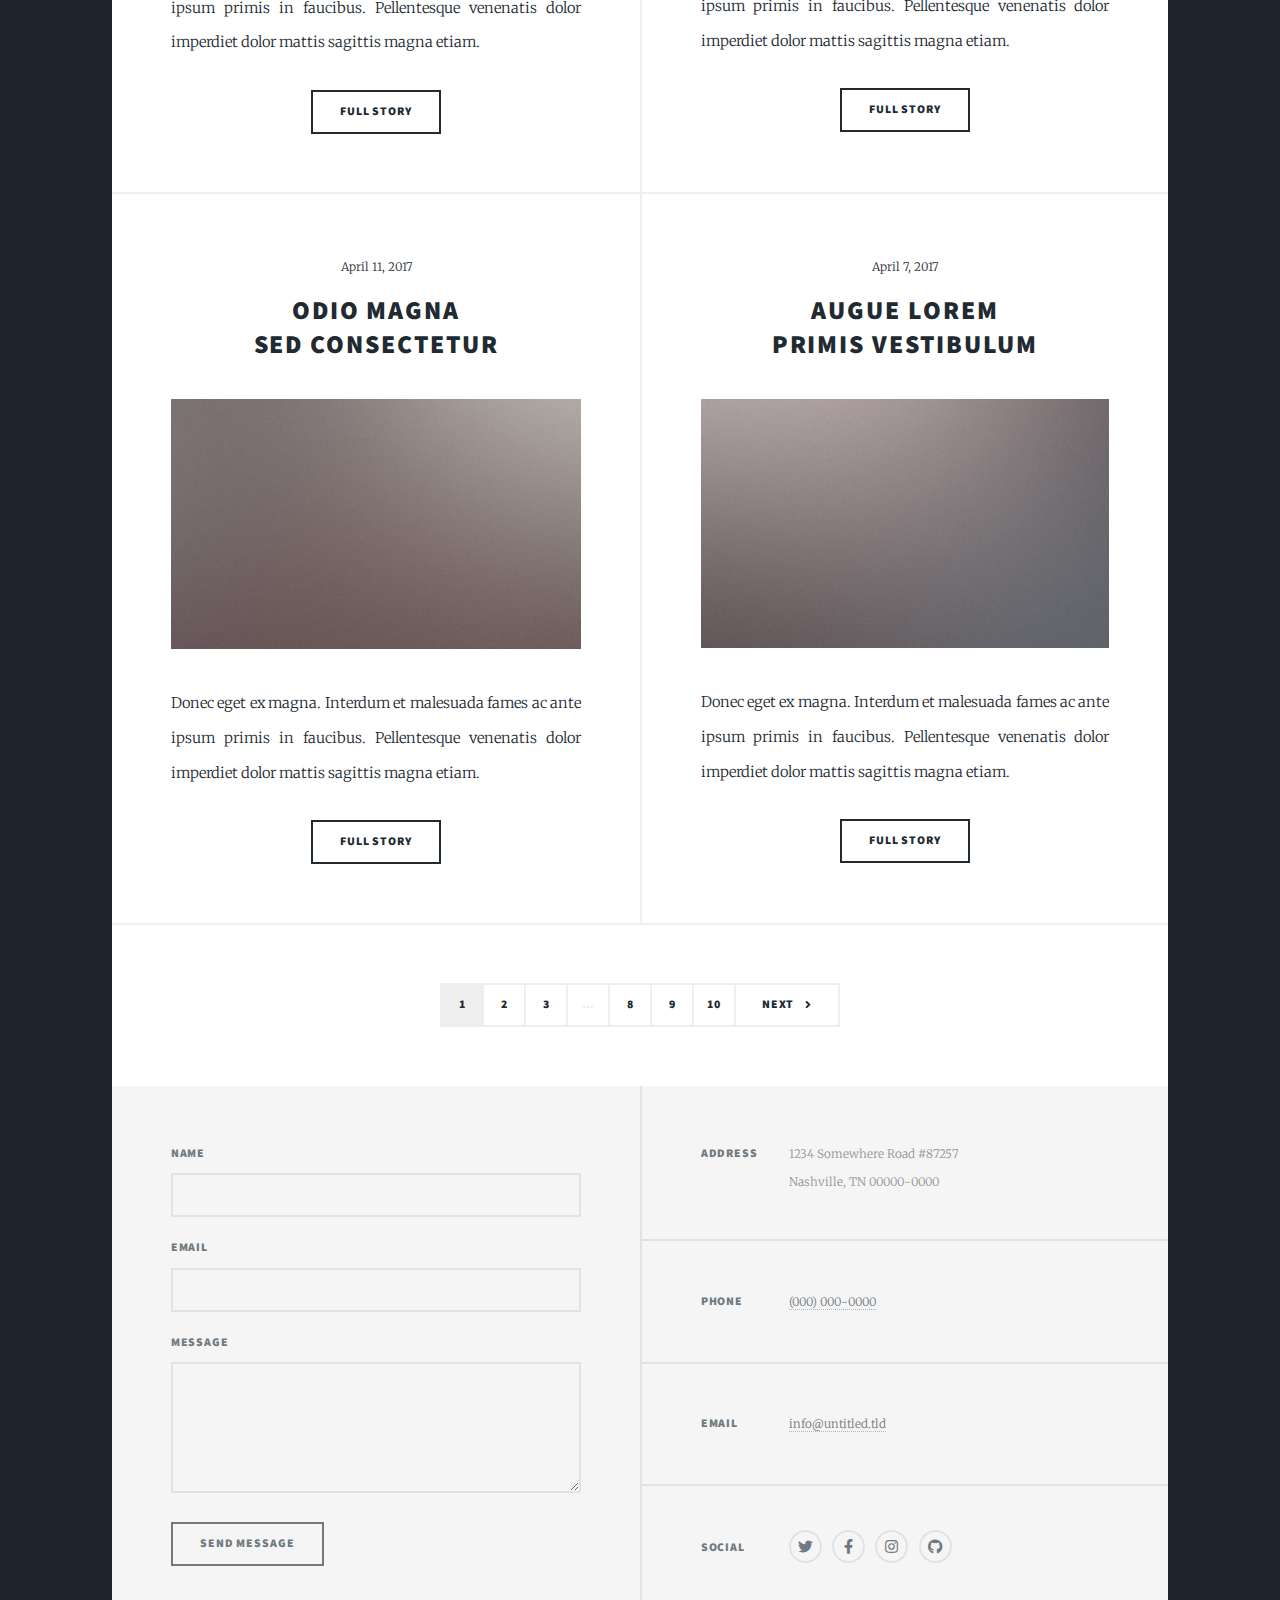
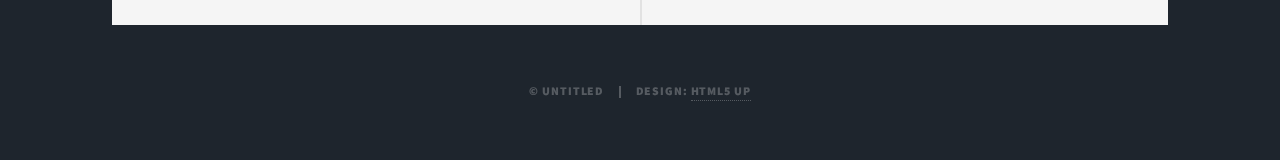
<file: index_ori.html>
<!DOCTYPE HTML>
<!--
	Massively by HTML5 UP
	html5up.net | @ajlkn
	Free for personal and commercial use under the CCA 3.0 license (html5up.net/license)
-->
<html>
	<head>
		<title>Massively by HTML5 UP</title>
		<meta charset="utf-8" />
		<meta name="viewport" content="width=device-width, initial-scale=1, user-scalable=no" />
		<link rel="stylesheet" href="assets/css/main.css" />
		<noscript><link rel="stylesheet" href="assets/css/noscript.css" /></noscript>
	</head>
	<body class="is-preload">

		<!-- Wrapper -->
			<div id="wrapper" class="fade-in">

				<!-- Intro -->
					<div id="intro">
						<h1>This is<br />
						Massively</h1>
						<p>A free, fully responsive HTML5 + CSS3 site template designed by <a href="https://twitter.com/ajlkn">@ajlkn</a> for <a href="https://html5up.net">HTML5 UP</a><br />
						and released for free under the <a href="https://html5up.net/license">Creative Commons license</a>.</p>
						<ul class="actions">
							<li><a href="#header" class="button icon solid solo fa-arrow-down scrolly">Continue</a></li>
						</ul>
					</div>

				<!-- Header -->
					<header id="header">
						<a href="index.html" class="logo">Massively</a>
					</header>

				<!-- Nav -->
					<nav id="nav">
						<ul class="links">
							<li class="active"><a href="index.html">This is Massively</a></li>
							<li><a href="generic.html">Generic Page</a></li>
							<li><a href="elements.html">Elements Reference</a></li>
						</ul>
						<ul class="icons">
							<li><a href="#" class="icon brands fa-twitter"><span class="label">Twitter</span></a></li>
							<li><a href="#" class="icon brands fa-facebook-f"><span class="label">Facebook</span></a></li>
							<li><a href="#" class="icon brands fa-instagram"><span class="label">Instagram</span></a></li>
							<li><a href="#" class="icon brands fa-github"><span class="label">GitHub</span></a></li>
						</ul>
					</nav>

				<!-- Main -->
					<div id="main">

						<!-- Featured Post -->
							<article class="post featured">
								<header class="major">
									<span class="date">April 25, 2017</span>
									<h2><a href="#">And this is a<br />
									massive headline</a></h2>
									<p>Aenean ornare velit lacus varius enim ullamcorper proin aliquam<br />
									facilisis ante sed etiam magna interdum congue. Lorem ipsum dolor<br />
									amet nullam sed etiam veroeros.</p>
								</header>
								<a href="#" class="image main"><img src="images/pic01.jpg" alt="" /></a>
								<ul class="actions special">
									<li><a href="#" class="button large">Full Story</a></li>
								</ul>
							</article>

						<!-- Posts -->
							<section class="posts">
								<article>
									<header>
										<span class="date">April 24, 2017</span>
										<h2><a href="#">Sed magna<br />
										ipsum faucibus</a></h2>
									</header>
									<a href="#" class="image fit"><img src="images/pic02.jpg" alt="" /></a>
									<p>Donec eget ex magna. Interdum et malesuada fames ac ante ipsum primis in faucibus. Pellentesque venenatis dolor imperdiet dolor mattis sagittis magna etiam.</p>
									<ul class="actions special">
										<li><a href="#" class="button">Full Story</a></li>
									</ul>
								</article>
								<article>
									<header>
										<span class="date">April 22, 2017</span>
										<h2><a href="#">Primis eget<br />
										imperdiet lorem</a></h2>
									</header>
									<a href="#" class="image fit"><img src="images/pic03.jpg" alt="" /></a>
									<p>Donec eget ex magna. Interdum et malesuada fames ac ante ipsum primis in faucibus. Pellentesque venenatis dolor imperdiet dolor mattis sagittis magna etiam.</p>
									<ul class="actions special">
										<li><a href="#" class="button">Full Story</a></li>
									</ul>
								</article>
								<article>
									<header>
										<span class="date">April 18, 2017</span>
										<h2><a href="#">Ante mattis<br />
										interdum dolor</a></h2>
									</header>
									<a href="#" class="image fit"><img src="images/pic04.jpg" alt="" /></a>
									<p>Donec eget ex magna. Interdum et malesuada fames ac ante ipsum primis in faucibus. Pellentesque venenatis dolor imperdiet dolor mattis sagittis magna etiam.</p>
									<ul class="actions special">
										<li><a href="#" class="button">Full Story</a></li>
									</ul>
								</article>
								<article>
									<header>
										<span class="date">April 14, 2017</span>
										<h2><a href="#">Tempus sed<br />
										nulla imperdiet</a></h2>
									</header>
									<a href="#" class="image fit"><img src="images/pic05.jpg" alt="" /></a>
									<p>Donec eget ex magna. Interdum et malesuada fames ac ante ipsum primis in faucibus. Pellentesque venenatis dolor imperdiet dolor mattis sagittis magna etiam.</p>
									<ul class="actions special">
										<li><a href="#" class="button">Full Story</a></li>
									</ul>
								</article>
								<article>
									<header>
										<span class="date">April 11, 2017</span>
										<h2><a href="#">Odio magna<br />
										sed consectetur</a></h2>
									</header>
									<a href="#" class="image fit"><img src="images/pic06.jpg" alt="" /></a>
									<p>Donec eget ex magna. Interdum et malesuada fames ac ante ipsum primis in faucibus. Pellentesque venenatis dolor imperdiet dolor mattis sagittis magna etiam.</p>
									<ul class="actions special">
										<li><a href="#" class="button">Full Story</a></li>
									</ul>
								</article>
								<article>
									<header>
										<span class="date">April 7, 2017</span>
										<h2><a href="#">Augue lorem<br />
										primis vestibulum</a></h2>
									</header>
									<a href="#" class="image fit"><img src="images/pic07.jpg" alt="" /></a>
									<p>Donec eget ex magna. Interdum et malesuada fames ac ante ipsum primis in faucibus. Pellentesque venenatis dolor imperdiet dolor mattis sagittis magna etiam.</p>
									<ul class="actions special">
										<li><a href="#" class="button">Full Story</a></li>
									</ul>
								</article>
							</section>

						<!-- Footer -->
							<footer>
								<div class="pagination">
									<!--<a href="#" class="previous">Prev</a>-->
									<a href="#" class="page active">1</a>
									<a href="#" class="page">2</a>
									<a href="#" class="page">3</a>
									<span class="extra">&hellip;</span>
									<a href="#" class="page">8</a>
									<a href="#" class="page">9</a>
									<a href="#" class="page">10</a>
									<a href="#" class="next">Next</a>
								</div>
							</footer>

					</div>

				<!-- Footer -->
					<footer id="footer">
						<section>
							<form method="post" action="#">
								<div class="fields">
									<div class="field">
										<label for="name">Name</label>
										<input type="text" name="name" id="name" />
									</div>
									<div class="field">
										<label for="email">Email</label>
										<input type="text" name="email" id="email" />
									</div>
									<div class="field">
										<label for="message">Message</label>
										<textarea name="message" id="message" rows="3"></textarea>
									</div>
								</div>
								<ul class="actions">
									<li><input type="submit" value="Send Message" /></li>
								</ul>
							</form>
						</section>
						<section class="split contact">
							<section class="alt">
								<h3>Address</h3>
								<p>1234 Somewhere Road #87257<br />
								Nashville, TN 00000-0000</p>
							</section>
							<section>
								<h3>Phone</h3>
								<p><a href="#">(000) 000-0000</a></p>
							</section>
							<section>
								<h3>Email</h3>
								<p><a href="#">info@untitled.tld</a></p>
							</section>
							<section>
								<h3>Social</h3>
								<ul class="icons alt">
									<li><a href="#" class="icon brands alt fa-twitter"><span class="label">Twitter</span></a></li>
									<li><a href="#" class="icon brands alt fa-facebook-f"><span class="label">Facebook</span></a></li>
									<li><a href="#" class="icon brands alt fa-instagram"><span class="label">Instagram</span></a></li>
									<li><a href="#" class="icon brands alt fa-github"><span class="label">GitHub</span></a></li>
								</ul>
							</section>
						</section>
					</footer>

				<!-- Copyright -->
					<div id="copyright">
						<ul><li>&copy; Untitled</li><li>Design: <a href="https://html5up.net">HTML5 UP</a></li></ul>
					</div>

			</div>

		<!-- Scripts -->
			<script src="assets/js/jquery.min.js"></script>
			<script src="assets/js/jquery.scrollex.min.js"></script>
			<script src="assets/js/jquery.scrolly.min.js"></script>
			<script src="assets/js/browser.min.js"></script>
			<script src="assets/js/breakpoints.min.js"></script>
			<script src="assets/js/util.js"></script>
			<script src="assets/js/main.js"></script>

	</body>
</html>
</file>
<file: assets/css/main.css>
@import url(fontawesome-all.min.css);
@import url("https://fonts.googleapis.com/css?family=Merriweather:300,700,300italic,700italic|Source+Sans+Pro:900");

/*
	Massively by HTML5 UP
	html5up.net | @ajlkn
	Free for personal and commercial use under the CCA 3.0 license (html5up.net/license)
*/

html, body, div, span, applet, object,
iframe, h1, h2, h3, h4, h5, h6, p, blockquote,
pre, a, abbr, acronym, address, big, cite,
code, del, dfn, em, img, ins, kbd, q, s, samp,
small, strike, strong, sub, sup, tt, var, b,
u, i, center, dl, dt, dd, ol, ul, li, fieldset,
form, label, legend, table, caption, tbody,
tfoot, thead, tr, th, td, article, aside,
canvas, details, embed, figure, figcaption,
footer, header, hgroup, menu, nav, output, ruby,
section, summary, time, mark, audio, video {
	margin: 0;
	padding: 0;
	border: 0;
	font-size: 100%;
	font: inherit;
	vertical-align: baseline;}

article, aside, details, figcaption, figure,
footer, header, hgroup, menu, nav, section {
	display: block;}

body {
	line-height: 1;
}

ol, ul {
	list-style: none;
}

blockquote, q {
	quotes: none;
}

	blockquote:before, blockquote:after, q:before, q:after {
		content: '';
		content: none;
	}

table {
	border-collapse: collapse;
	border-spacing: 0;
}

body {
	-webkit-text-size-adjust: none;
}

mark {
	background-color: transparent;
	color: inherit;
}

input::-moz-focus-inner {
	border: 0;
	padding: 0;
}

input, select, textarea {
	-moz-appearance: none;
	-webkit-appearance: none;
	-ms-appearance: none;
	appearance: none;
}

/* Basic */

	@-ms-viewport {
		width: device-width;
	}

	body {
		-ms-overflow-style: scrollbar;
	}

	@media screen and (max-width: 480px) {

		html, body {
			min-width: 320px;
		}

	}

	html {
		box-sizing: border-box;
	}

	*, *:before, *:after {
		box-sizing: inherit;
	}

	body {
		background-color: #1e252d;
	}

		body.is-preload *, body.is-preload *:before, body.is-preload *:after {
			-moz-animation: none !important;
			-webkit-animation: none !important;
			-ms-animation: none !important;
			animation: none !important;
			-moz-transition: none !important;
			-webkit-transition: none !important;
			-ms-transition: none !important;
			transition: none !important;
		}

/* Type */

	html {
		font-size: 16pt;
	}

		@media screen and (max-width: 1680px) {

			html {
				font-size: 12pt;
			}

		}

		@media screen and (max-width: 1280px) {

			html {
				font-size: 11pt;
			}

		}

		@media screen and (max-width: 360px) {

			html {
				font-size: 10pt;
			}

		}

	body {
		color: #212931;
	}

	body, input, select, textarea {
		font-family: "Merriweather", Georgia, serif;
		font-weight: 300;
		font-size: 1rem;
		line-height: 2.375;
	}

	a {
		-moz-transition: color 0.2s ease-in-out, background-color 0.2s ease-in-out, border-color 0.2s ease-in-out, box-shadow 0.2s ease-in-out;
		-webkit-transition: color 0.2s ease-in-out, background-color 0.2s ease-in-out, border-color 0.2s ease-in-out, box-shadow 0.2s ease-in-out;
		-ms-transition: color 0.2s ease-in-out, background-color 0.2s ease-in-out, border-color 0.2s ease-in-out, box-shadow 0.2s ease-in-out;
		transition: color 0.2s ease-in-out, background-color 0.2s ease-in-out, border-color 0.2s ease-in-out, box-shadow 0.2s ease-in-out;
		border-bottom: dotted 1px;
		text-decoration: none;
	}

		a:hover {
			border-bottom-color: transparent;
		}

	strong, b {
		font-weight: 600;
	}

	em, i {
		font-style: italic;
	}

	p {
		text-align: justify;
		margin: 0 0 2rem 0;
	}

	h1, h2, h3, h4, h5, h6 {
		font-family: "Source Sans Pro", Helvetica, sans-serif;
		font-weight: 900;
		line-height: 1.5;
		letter-spacing: 0.075em;
		text-transform: uppercase;
		margin: 0 0 1rem 0;
	}

		h1 a, h2 a, h3 a, h4 a, h5 a, h6 a {
			border-bottom: 0;
			color: inherit;
			text-decoration: none;
		}

	h1 {
		font-size: 4rem;
		line-height: 1.1;
		margin: 0 0 2rem 0;
	}

	h2 {
		font-size: 1.75rem;
		line-height: 1.3;
		margin: 0 0 1.5rem 0;
	}

	h3 {
		font-size: 1.25rem;
		margin: 0 0 1.5rem 0;
	}

	h4 {
		font-size: 1rem;
	}

	h5 {
		font-size: 0.9rem;
	}

	h6 {
		font-size: 0.8rem;
	}

	sub {
		font-size: 0.8rem;
		position: relative;
		top: 0.5rem;
	}

	sup {
		font-size: 0.8rem;
		position: relative;
		top: -0.5rem;
	}

	blockquote {
		border-left: solid 4px;
		font-style: italic;
		margin: 0 0 2rem 0;
		padding: 0.5rem 0 0.5rem 2rem;
	}

	code {
		border: solid 2px;
		font-family: "Courier New", monospace;
		font-size: 0.9rem;
		margin: 0 0.25rem;
		padding: 0.25rem 0.65rem;
	}

	pre {
		-webkit-overflow-scrolling: touch;
		font-family: "Courier New", monospace;
		font-size: 0.9rem;
		margin: 0 0 2rem 0;
	}

		pre code {
			display: block;
			line-height: 1.75;
			padding: 1rem 1.5rem;
			overflow-x: auto;
		}

	hr {
		border: 0;
		border-bottom: solid 2px;
		margin: 3rem 0;
	}

		hr.major {
			margin: 5rem 0;
		}

	.align-left {
		text-align: left;
	}

	.align-center {
		text-align: center;
	}

	.align-right {
		text-align: right;
	}

	input, select, textarea {
		color: #212931;
	}

	a {
		color: #212931;
		border-bottom-color: rgba(33, 41, 49, 0.5);
	}

		a:hover {
			border-bottom-color: transparent;
			color: #18bfef !important;
		}

	strong, b {
		color: #212931;
	}

	h1, h2, h3, h4, h5, h6 {
		color: #212931;
	}

	blockquote {
		border-left-color: #eeeeee;
	}

	code {
		background: rgba(220, 220, 220, 0.25);
		border-color: #eeeeee;
	}

	hr {
		border-bottom-color: #eeeeee;
	}

/* Row */

	.row {
		display: flex;
		flex-wrap: wrap;
		box-sizing: border-box;
		align-items: stretch;
	}

		.row > * {
			box-sizing: border-box;
		}

		.row.gtr-uniform > * > :last-child {
			margin-bottom: 0;
		}

		.row.aln-left {
			justify-content: flex-start;
		}

		.row.aln-center {
			justify-content: center;
		}

		.row.aln-right {
			justify-content: flex-end;
		}

		.row.aln-top {
			align-items: flex-start;
		}

		.row.aln-middle {
			align-items: center;
		}

		.row.aln-bottom {
			align-items: flex-end;
		}

		.row > .imp {
			order: -1;
		}

		.row > .col-1 {
			width: 8.33333%;
		}

		.row > .off-1 {
			margin-left: 8.33333%;
		}

		.row > .col-2 {
			width: 16.66667%;
		}

		.row > .off-2 {
			margin-left: 16.66667%;
		}

		.row > .col-3 {
			width: 25%;
		}

		.row > .off-3 {
			margin-left: 25%;
		}

		.row > .col-4 {
			width: 33.33333%;
		}

		.row > .off-4 {
			margin-left: 33.33333%;
		}

		.row > .col-5 {
			width: 41.66667%;
		}

		.row > .off-5 {
			margin-left: 41.66667%;
		}

		.row > .col-6 {
			width: 50%;
		}

		.row > .off-6 {
			margin-left: 50%;
		}

		.row > .col-7 {
			width: 58.33333%;
		}

		.row > .off-7 {
			margin-left: 58.33333%;
		}

		.row > .col-8 {
			width: 66.66667%;
		}

		.row > .off-8 {
			margin-left: 66.66667%;
		}

		.row > .col-9 {
			width: 75%;
		}

		.row > .off-9 {
			margin-left: 75%;
		}

		.row > .col-10 {
			width: 83.33333%;
		}

		.row > .off-10 {
			margin-left: 83.33333%;
		}

		.row > .col-11 {
			width: 91.66667%;
		}

		.row > .off-11 {
			margin-left: 91.66667%;
		}

		.row > .col-12 {
			width: 100%;
		}

		.row > .off-12 {
			margin-left: 100%;
		}

		.row.gtr-0 {
			margin-top: 0;
			margin-left: 0rem;
		}

			.row.gtr-0 > * {
				padding: 0 0 0 0rem;
			}

			.row.gtr-0.gtr-uniform {
				margin-top: 0rem;
			}

				.row.gtr-0.gtr-uniform > * {
					padding-top: 0rem;
				}

		.row.gtr-25 {
			margin-top: 0;
			margin-left: -0.375rem;
		}

			.row.gtr-25 > * {
				padding: 0 0 0 0.375rem;
			}

			.row.gtr-25.gtr-uniform {
				margin-top: -0.375rem;
			}

				.row.gtr-25.gtr-uniform > * {
					padding-top: 0.375rem;
				}

		.row.gtr-50 {
			margin-top: 0;
			margin-left: -0.75rem;
		}

			.row.gtr-50 > * {
				padding: 0 0 0 0.75rem;
			}

			.row.gtr-50.gtr-uniform {
				margin-top: -0.75rem;
			}

				.row.gtr-50.gtr-uniform > * {
					padding-top: 0.75rem;
				}

		.row {
			margin-top: 0;
			margin-left: -1.5rem;
		}

			.row > * {
				padding: 0 0 0 1.5rem;
			}

			.row.gtr-uniform {
				margin-top: -1.5rem;
			}

				.row.gtr-uniform > * {
					padding-top: 1.5rem;
				}

		.row.gtr-150 {
			margin-top: 0;
			margin-left: -2.25rem;
		}

			.row.gtr-150 > * {
				padding: 0 0 0 2.25rem;
			}

			.row.gtr-150.gtr-uniform {
				margin-top: -2.25rem;
			}

				.row.gtr-150.gtr-uniform > * {
					padding-top: 2.25rem;
				}

		.row.gtr-200 {
			margin-top: 0;
			margin-left: -3rem;
		}

			.row.gtr-200 > * {
				padding: 0 0 0 3rem;
			}

			.row.gtr-200.gtr-uniform {
				margin-top: -3rem;
			}

				.row.gtr-200.gtr-uniform > * {
					padding-top: 3rem;
				}

		@media screen and (max-width: 1680px) {

			.row {
				display: flex;
				flex-wrap: wrap;
				box-sizing: border-box;
				align-items: stretch;
			}

				.row > * {
					box-sizing: border-box;
				}

				.row.gtr-uniform > * > :last-child {
					margin-bottom: 0;
				}

				.row.aln-left {
					justify-content: flex-start;
				}

				.row.aln-center {
					justify-content: center;
				}

				.row.aln-right {
					justify-content: flex-end;
				}

				.row.aln-top {
					align-items: flex-start;
				}

				.row.aln-middle {
					align-items: center;
				}

				.row.aln-bottom {
					align-items: flex-end;
				}

				.row > .imp-xlarge {
					order: -1;
				}

				.row > .col-1-xlarge {
					width: 8.33333%;
				}

				.row > .off-1-xlarge {
					margin-left: 8.33333%;
				}

				.row > .col-2-xlarge {
					width: 16.66667%;
				}

				.row > .off-2-xlarge {
					margin-left: 16.66667%;
				}

				.row > .col-3-xlarge {
					width: 25%;
				}

				.row > .off-3-xlarge {
					margin-left: 25%;
				}

				.row > .col-4-xlarge {
					width: 33.33333%;
				}

				.row > .off-4-xlarge {
					margin-left: 33.33333%;
				}

				.row > .col-5-xlarge {
					width: 41.66667%;
				}

				.row > .off-5-xlarge {
					margin-left: 41.66667%;
				}

				.row > .col-6-xlarge {
					width: 50%;
				}

				.row > .off-6-xlarge {
					margin-left: 50%;
				}

				.row > .col-7-xlarge {
					width: 58.33333%;
				}

				.row > .off-7-xlarge {
					margin-left: 58.33333%;
				}

				.row > .col-8-xlarge {
					width: 66.66667%;
				}

				.row > .off-8-xlarge {
					margin-left: 66.66667%;
				}

				.row > .col-9-xlarge {
					width: 75%;
				}

				.row > .off-9-xlarge {
					margin-left: 75%;
				}

				.row > .col-10-xlarge {
					width: 83.33333%;
				}

				.row > .off-10-xlarge {
					margin-left: 83.33333%;
				}

				.row > .col-11-xlarge {
					width: 91.66667%;
				}

				.row > .off-11-xlarge {
					margin-left: 91.66667%;
				}

				.row > .col-12-xlarge {
					width: 100%;
				}

				.row > .off-12-xlarge {
					margin-left: 100%;
				}

				.row.gtr-0 {
					margin-top: 0;
					margin-left: 0rem;
				}

					.row.gtr-0 > * {
						padding: 0 0 0 0rem;
					}

					.row.gtr-0.gtr-uniform {
						margin-top: 0rem;
					}

						.row.gtr-0.gtr-uniform > * {
							padding-top: 0rem;
						}

				.row.gtr-25 {
					margin-top: 0;
					margin-left: -0.375rem;
				}

					.row.gtr-25 > * {
						padding: 0 0 0 0.375rem;
					}

					.row.gtr-25.gtr-uniform {
						margin-top: -0.375rem;
					}

						.row.gtr-25.gtr-uniform > * {
							padding-top: 0.375rem;
						}

				.row.gtr-50 {
					margin-top: 0;
					margin-left: -0.75rem;
				}

					.row.gtr-50 > * {
						padding: 0 0 0 0.75rem;
					}

					.row.gtr-50.gtr-uniform {
						margin-top: -0.75rem;
					}

						.row.gtr-50.gtr-uniform > * {
							padding-top: 0.75rem;
						}

				.row {
					margin-top: 0;
					margin-left: -1.5rem;
				}

					.row > * {
						padding: 0 0 0 1.5rem;
					}

					.row.gtr-uniform {
						margin-top: -1.5rem;
					}

						.row.gtr-uniform > * {
							padding-top: 1.5rem;
						}

				.row.gtr-150 {
					margin-top: 0;
					margin-left: -2.25rem;
				}

					.row.gtr-150 > * {
						padding: 0 0 0 2.25rem;
					}

					.row.gtr-150.gtr-uniform {
						margin-top: -2.25rem;
					}

						.row.gtr-150.gtr-uniform > * {
							padding-top: 2.25rem;
						}

				.row.gtr-200 {
					margin-top: 0;
					margin-left: -3rem;
				}

					.row.gtr-200 > * {
						padding: 0 0 0 3rem;
					}

					.row.gtr-200.gtr-uniform {
						margin-top: -3rem;
					}

						.row.gtr-200.gtr-uniform > * {
							padding-top: 3rem;
						}

		}

		@media screen and (max-width: 1280px) {

			.row {
				display: flex;
				flex-wrap: wrap;
				box-sizing: border-box;
				align-items: stretch;
			}

				.row > * {
					box-sizing: border-box;
				}

				.row.gtr-uniform > * > :last-child {
					margin-bottom: 0;
				}

				.row.aln-left {
					justify-content: flex-start;
				}

				.row.aln-center {
					justify-content: center;
				}

				.row.aln-right {
					justify-content: flex-end;
				}

				.row.aln-top {
					align-items: flex-start;
				}

				.row.aln-middle {
					align-items: center;
				}

				.row.aln-bottom {
					align-items: flex-end;
				}

				.row > .imp-large {
					order: -1;
				}

				.row > .col-1-large {
					width: 8.33333%;
				}

				.row > .off-1-large {
					margin-left: 8.33333%;
				}

				.row > .col-2-large {
					width: 16.66667%;
				}

				.row > .off-2-large {
					margin-left: 16.66667%;
				}

				.row > .col-3-large {
					width: 25%;
				}

				.row > .off-3-large {
					margin-left: 25%;
				}

				.row > .col-4-large {
					width: 33.33333%;
				}

				.row > .off-4-large {
					margin-left: 33.33333%;
				}

				.row > .col-5-large {
					width: 41.66667%;
				}

				.row > .off-5-large {
					margin-left: 41.66667%;
				}

				.row > .col-6-large {
					width: 50%;
				}

				.row > .off-6-large {
					margin-left: 50%;
				}

				.row > .col-7-large {
					width: 58.33333%;
				}

				.row > .off-7-large {
					margin-left: 58.33333%;
				}

				.row > .col-8-large {
					width: 66.66667%;
				}

				.row > .off-8-large {
					margin-left: 66.66667%;
				}

				.row > .col-9-large {
					width: 75%;
				}

				.row > .off-9-large {
					margin-left: 75%;
				}

				.row > .col-10-large {
					width: 83.33333%;
				}

				.row > .off-10-large {
					margin-left: 83.33333%;
				}

				.row > .col-11-large {
					width: 91.66667%;
				}

				.row > .off-11-large {
					margin-left: 91.66667%;
				}

				.row > .col-12-large {
					width: 100%;
				}

				.row > .off-12-large {
					margin-left: 100%;
				}

				.row.gtr-0 {
					margin-top: 0;
					margin-left: 0rem;
				}

					.row.gtr-0 > * {
						padding: 0 0 0 0rem;
					}

					.row.gtr-0.gtr-uniform {
						margin-top: 0rem;
					}

						.row.gtr-0.gtr-uniform > * {
							padding-top: 0rem;
						}

				.row.gtr-25 {
					margin-top: 0;
					margin-left: -0.375rem;
				}

					.row.gtr-25 > * {
						padding: 0 0 0 0.375rem;
					}

					.row.gtr-25.gtr-uniform {
						margin-top: -0.375rem;
					}

						.row.gtr-25.gtr-uniform > * {
							padding-top: 0.375rem;
						}

				.row.gtr-50 {
					margin-top: 0;
					margin-left: -0.75rem;
				}

					.row.gtr-50 > * {
						padding: 0 0 0 0.75rem;
					}

					.row.gtr-50.gtr-uniform {
						margin-top: -0.75rem;
					}

						.row.gtr-50.gtr-uniform > * {
							padding-top: 0.75rem;
						}

				.row {
					margin-top: 0;
					margin-left: -1.5rem;
				}

					.row > * {
						padding: 0 0 0 1.5rem;
					}

					.row.gtr-uniform {
						margin-top: -1.5rem;
					}

						.row.gtr-uniform > * {
							padding-top: 1.5rem;
						}

				.row.gtr-150 {
					margin-top: 0;
					margin-left: -2.25rem;
				}

					.row.gtr-150 > * {
						padding: 0 0 0 2.25rem;
					}

					.row.gtr-150.gtr-uniform {
						margin-top: -2.25rem;
					}

						.row.gtr-150.gtr-uniform > * {
							padding-top: 2.25rem;
						}

				.row.gtr-200 {
					margin-top: 0;
					margin-left: -3rem;
				}

					.row.gtr-200 > * {
						padding: 0 0 0 3rem;
					}

					.row.gtr-200.gtr-uniform {
						margin-top: -3rem;
					}

						.row.gtr-200.gtr-uniform > * {
							padding-top: 3rem;
						}

		}

		@media screen and (max-width: 980px) {

			.row {
				display: flex;
				flex-wrap: wrap;
				box-sizing: border-box;
				align-items: stretch;
			}

				.row > * {
					box-sizing: border-box;
				}

				.row.gtr-uniform > * > :last-child {
					margin-bottom: 0;
				}

				.row.aln-left {
					justify-content: flex-start;
				}

				.row.aln-center {
					justify-content: center;
				}

				.row.aln-right {
					justify-content: flex-end;
				}

				.row.aln-top {
					align-items: flex-start;
				}

				.row.aln-middle {
					align-items: center;
				}

				.row.aln-bottom {
					align-items: flex-end;
				}

				.row > .imp-medium {
					order: -1;
				}

				.row > .col-1-medium {
					width: 8.33333%;
				}

				.row > .off-1-medium {
					margin-left: 8.33333%;
				}

				.row > .col-2-medium {
					width: 16.66667%;
				}

				.row > .off-2-medium {
					margin-left: 16.66667%;
				}

				.row > .col-3-medium {
					width: 25%;
				}

				.row > .off-3-medium {
					margin-left: 25%;
				}

				.row > .col-4-medium {
					width: 33.33333%;
				}

				.row > .off-4-medium {
					margin-left: 33.33333%;
				}

				.row > .col-5-medium {
					width: 41.66667%;
				}

				.row > .off-5-medium {
					margin-left: 41.66667%;
				}

				.row > .col-6-medium {
					width: 50%;
				}

				.row > .off-6-medium {
					margin-left: 50%;
				}

				.row > .col-7-medium {
					width: 58.33333%;
				}

				.row > .off-7-medium {
					margin-left: 58.33333%;
				}

				.row > .col-8-medium {
					width: 66.66667%;
				}

				.row > .off-8-medium {
					margin-left: 66.66667%;
				}

				.row > .col-9-medium {
					width: 75%;
				}

				.row > .off-9-medium {
					margin-left: 75%;
				}

				.row > .col-10-medium {
					width: 83.33333%;
				}

				.row > .off-10-medium {
					margin-left: 83.33333%;
				}

				.row > .col-11-medium {
					width: 91.66667%;
				}

				.row > .off-11-medium {
					margin-left: 91.66667%;
				}

				.row > .col-12-medium {
					width: 100%;
				}

				.row > .off-12-medium {
					margin-left: 100%;
				}

				.row.gtr-0 {
					margin-top: 0;
					margin-left: 0rem;
				}

					.row.gtr-0 > * {
						padding: 0 0 0 0rem;
					}

					.row.gtr-0.gtr-uniform {
						margin-top: 0rem;
					}

						.row.gtr-0.gtr-uniform > * {
							padding-top: 0rem;
						}

				.row.gtr-25 {
					margin-top: 0;
					margin-left: -0.375rem;
				}

					.row.gtr-25 > * {
						padding: 0 0 0 0.375rem;
					}

					.row.gtr-25.gtr-uniform {
						margin-top: -0.375rem;
					}

						.row.gtr-25.gtr-uniform > * {
							padding-top: 0.375rem;
						}

				.row.gtr-50 {
					margin-top: 0;
					margin-left: -0.75rem;
				}

					.row.gtr-50 > * {
						padding: 0 0 0 0.75rem;
					}

					.row.gtr-50.gtr-uniform {
						margin-top: -0.75rem;
					}

						.row.gtr-50.gtr-uniform > * {
							padding-top: 0.75rem;
						}

				.row {
					margin-top: 0;
					margin-left: -1.5rem;
				}

					.row > * {
						padding: 0 0 0 1.5rem;
					}

					.row.gtr-uniform {
						margin-top: -1.5rem;
					}

						.row.gtr-uniform > * {
							padding-top: 1.5rem;
						}

				.row.gtr-150 {
					margin-top: 0;
					margin-left: -2.25rem;
				}

					.row.gtr-150 > * {
						padding: 0 0 0 2.25rem;
					}

					.row.gtr-150.gtr-uniform {
						margin-top: -2.25rem;
					}

						.row.gtr-150.gtr-uniform > * {
							padding-top: 2.25rem;
						}

				.row.gtr-200 {
					margin-top: 0;
					margin-left: -3rem;
				}

					.row.gtr-200 > * {
						padding: 0 0 0 3rem;
					}

					.row.gtr-200.gtr-uniform {
						margin-top: -3rem;
					}

						.row.gtr-200.gtr-uniform > * {
							padding-top: 3rem;
						}

		}

		@media screen and (max-width: 736px) {

			.row {
				display: flex;
				flex-wrap: wrap;
				box-sizing: border-box;
				align-items: stretch;
			}

				.row > * {
					box-sizing: border-box;
				}

				.row.gtr-uniform > * > :last-child {
					margin-bottom: 0;
				}

				.row.aln-left {
					justify-content: flex-start;
				}

				.row.aln-center {
					justify-content: center;
				}

				.row.aln-right {
					justify-content: flex-end;
				}

				.row.aln-top {
					align-items: flex-start;
				}

				.row.aln-middle {
					align-items: center;
				}

				.row.aln-bottom {
					align-items: flex-end;
				}

				.row > .imp-small {
					order: -1;
				}

				.row > .col-1-small {
					width: 8.33333%;
				}

				.row > .off-1-small {
					margin-left: 8.33333%;
				}

				.row > .col-2-small {
					width: 16.66667%;
				}

				.row > .off-2-small {
					margin-left: 16.66667%;
				}

				.row > .col-3-small {
					width: 25%;
				}

				.row > .off-3-small {
					margin-left: 25%;
				}

				.row > .col-4-small {
					width: 33.33333%;
				}

				.row > .off-4-small {
					margin-left: 33.33333%;
				}

				.row > .col-5-small {
					width: 41.66667%;
				}

				.row > .off-5-small {
					margin-left: 41.66667%;
				}

				.row > .col-6-small {
					width: 50%;
				}

				.row > .off-6-small {
					margin-left: 50%;
				}

				.row > .col-7-small {
					width: 58.33333%;
				}

				.row > .off-7-small {
					margin-left: 58.33333%;
				}

				.row > .col-8-small {
					width: 66.66667%;
				}

				.row > .off-8-small {
					margin-left: 66.66667%;
				}

				.row > .col-9-small {
					width: 75%;
				}

				.row > .off-9-small {
					margin-left: 75%;
				}

				.row > .col-10-small {
					width: 83.33333%;
				}

				.row > .off-10-small {
					margin-left: 83.33333%;
				}

				.row > .col-11-small {
					width: 91.66667%;
				}

				.row > .off-11-small {
					margin-left: 91.66667%;
				}

				.row > .col-12-small {
					width: 100%;
				}

				.row > .off-12-small {
					margin-left: 100%;
				}

				.row.gtr-0 {
					margin-top: 0;
					margin-left: 0rem;
				}

					.row.gtr-0 > * {
						padding: 0 0 0 0rem;
					}

					.row.gtr-0.gtr-uniform {
						margin-top: 0rem;
					}

						.row.gtr-0.gtr-uniform > * {
							padding-top: 0rem;
						}

				.row.gtr-25 {
					margin-top: 0;
					margin-left: -0.375rem;
				}

					.row.gtr-25 > * {
						padding: 0 0 0 0.375rem;
					}

					.row.gtr-25.gtr-uniform {
						margin-top: -0.375rem;
					}

						.row.gtr-25.gtr-uniform > * {
							padding-top: 0.375rem;
						}

				.row.gtr-50 {
					margin-top: 0;
					margin-left: -0.75rem;
				}

					.row.gtr-50 > * {
						padding: 0 0 0 0.75rem;
					}

					.row.gtr-50.gtr-uniform {
						margin-top: -0.75rem;
					}

						.row.gtr-50.gtr-uniform > * {
							padding-top: 0.75rem;
						}

				.row {
					margin-top: 0;
					margin-left: -1.5rem;
				}

					.row > * {
						padding: 0 0 0 1.5rem;
					}

					.row.gtr-uniform {
						margin-top: -1.5rem;
					}

						.row.gtr-uniform > * {
							padding-top: 1.5rem;
						}

				.row.gtr-150 {
					margin-top: 0;
					margin-left: -2.25rem;
				}

					.row.gtr-150 > * {
						padding: 0 0 0 2.25rem;
					}

					.row.gtr-150.gtr-uniform {
						margin-top: -2.25rem;
					}

						.row.gtr-150.gtr-uniform > * {
							padding-top: 2.25rem;
						}

				.row.gtr-200 {
					margin-top: 0;
					margin-left: -3rem;
				}

					.row.gtr-200 > * {
						padding: 0 0 0 3rem;
					}

					.row.gtr-200.gtr-uniform {
						margin-top: -3rem;
					}

						.row.gtr-200.gtr-uniform > * {
							padding-top: 3rem;
						}

		}

		@media screen and (max-width: 480px) {

			.row {
				display: flex;
				flex-wrap: wrap;
				box-sizing: border-box;
				align-items: stretch;
			}

				.row > * {
					box-sizing: border-box;
				}

				.row.gtr-uniform > * > :last-child {
					margin-bottom: 0;
				}

				.row.aln-left {
					justify-content: flex-start;
				}

				.row.aln-center {
					justify-content: center;
				}

				.row.aln-right {
					justify-content: flex-end;
				}

				.row.aln-top {
					align-items: flex-start;
				}

				.row.aln-middle {
					align-items: center;
				}

				.row.aln-bottom {
					align-items: flex-end;
				}

				.row > .imp-xsmall {
					order: -1;
				}

				.row > .col-1-xsmall {
					width: 8.33333%;
				}

				.row > .off-1-xsmall {
					margin-left: 8.33333%;
				}

				.row > .col-2-xsmall {
					width: 16.66667%;
				}

				.row > .off-2-xsmall {
					margin-left: 16.66667%;
				}

				.row > .col-3-xsmall {
					width: 25%;
				}

				.row > .off-3-xsmall {
					margin-left: 25%;
				}

				.row > .col-4-xsmall {
					width: 33.33333%;
				}

				.row > .off-4-xsmall {
					margin-left: 33.33333%;
				}

				.row > .col-5-xsmall {
					width: 41.66667%;
				}

				.row > .off-5-xsmall {
					margin-left: 41.66667%;
				}

				.row > .col-6-xsmall {
					width: 50%;
				}

				.row > .off-6-xsmall {
					margin-left: 50%;
				}

				.row > .col-7-xsmall {
					width: 58.33333%;
				}

				.row > .off-7-xsmall {
					margin-left: 58.33333%;
				}

				.row > .col-8-xsmall {
					width: 66.66667%;
				}

				.row > .off-8-xsmall {
					margin-left: 66.66667%;
				}

				.row > .col-9-xsmall {
					width: 75%;
				}

				.row > .off-9-xsmall {
					margin-left: 75%;
				}

				.row > .col-10-xsmall {
					width: 83.33333%;
				}

				.row > .off-10-xsmall {
					margin-left: 83.33333%;
				}

				.row > .col-11-xsmall {
					width: 91.66667%;
				}

				.row > .off-11-xsmall {
					margin-left: 91.66667%;
				}

				.row > .col-12-xsmall {
					width: 100%;
				}

				.row > .off-12-xsmall {
					margin-left: 100%;
				}

				.row.gtr-0 {
					margin-top: 0;
					margin-left: 0rem;
				}

					.row.gtr-0 > * {
						padding: 0 0 0 0rem;
					}

					.row.gtr-0.gtr-uniform {
						margin-top: 0rem;
					}

						.row.gtr-0.gtr-uniform > * {
							padding-top: 0rem;
						}

				.row.gtr-25 {
					margin-top: 0;
					margin-left: -0.375rem;
				}

					.row.gtr-25 > * {
						padding: 0 0 0 0.375rem;
					}

					.row.gtr-25.gtr-uniform {
						margin-top: -0.375rem;
					}

						.row.gtr-25.gtr-uniform > * {
							padding-top: 0.375rem;
						}

				.row.gtr-50 {
					margin-top: 0;
					margin-left: -0.75rem;
				}

					.row.gtr-50 > * {
						padding: 0 0 0 0.75rem;
					}

					.row.gtr-50.gtr-uniform {
						margin-top: -0.75rem;
					}

						.row.gtr-50.gtr-uniform > * {
							padding-top: 0.75rem;
						}

				.row {
					margin-top: 0;
					margin-left: -1.5rem;
				}

					.row > * {
						padding: 0 0 0 1.5rem;
					}

					.row.gtr-uniform {
						margin-top: -1.5rem;
					}

						.row.gtr-uniform > * {
							padding-top: 1.5rem;
						}

				.row.gtr-150 {
					margin-top: 0;
					margin-left: -2.25rem;
				}

					.row.gtr-150 > * {
						padding: 0 0 0 2.25rem;
					}

					.row.gtr-150.gtr-uniform {
						margin-top: -2.25rem;
					}

						.row.gtr-150.gtr-uniform > * {
							padding-top: 2.25rem;
						}

				.row.gtr-200 {
					margin-top: 0;
					margin-left: -3rem;
				}

					.row.gtr-200 > * {
						padding: 0 0 0 3rem;
					}

					.row.gtr-200.gtr-uniform {
						margin-top: -3rem;
					}

						.row.gtr-200.gtr-uniform > * {
							padding-top: 3rem;
						}

		}

		@media screen and (max-width: 360px) {

			.row {
				display: flex;
				flex-wrap: wrap;
				box-sizing: border-box;
				align-items: stretch;
			}

				.row > * {
					box-sizing: border-box;
				}

				.row.gtr-uniform > * > :last-child {
					margin-bottom: 0;
				}

				.row.aln-left {
					justify-content: flex-start;
				}

				.row.aln-center {
					justify-content: center;
				}

				.row.aln-right {
					justify-content: flex-end;
				}

				.row.aln-top {
					align-items: flex-start;
				}

				.row.aln-middle {
					align-items: center;
				}

				.row.aln-bottom {
					align-items: flex-end;
				}

				.row > .imp-xxsmall {
					order: -1;
				}

				.row > .col-1-xxsmall {
					width: 8.33333%;
				}

				.row > .off-1-xxsmall {
					margin-left: 8.33333%;
				}

				.row > .col-2-xxsmall {
					width: 16.66667%;
				}

				.row > .off-2-xxsmall {
					margin-left: 16.66667%;
				}

				.row > .col-3-xxsmall {
					width: 25%;
				}

				.row > .off-3-xxsmall {
					margin-left: 25%;
				}

				.row > .col-4-xxsmall {
					width: 33.33333%;
				}

				.row > .off-4-xxsmall {
					margin-left: 33.33333%;
				}

				.row > .col-5-xxsmall {
					width: 41.66667%;
				}

				.row > .off-5-xxsmall {
					margin-left: 41.66667%;
				}

				.row > .col-6-xxsmall {
					width: 50%;
				}

				.row > .off-6-xxsmall {
					margin-left: 50%;
				}

				.row > .col-7-xxsmall {
					width: 58.33333%;
				}

				.row > .off-7-xxsmall {
					margin-left: 58.33333%;
				}

				.row > .col-8-xxsmall {
					width: 66.66667%;
				}

				.row > .off-8-xxsmall {
					margin-left: 66.66667%;
				}

				.row > .col-9-xxsmall {
					width: 75%;
				}

				.row > .off-9-xxsmall {
					margin-left: 75%;
				}

				.row > .col-10-xxsmall {
					width: 83.33333%;
				}

				.row > .off-10-xxsmall {
					margin-left: 83.33333%;
				}

				.row > .col-11-xxsmall {
					width: 91.66667%;
				}

				.row > .off-11-xxsmall {
					margin-left: 91.66667%;
				}

				.row > .col-12-xxsmall {
					width: 100%;
				}

				.row > .off-12-xxsmall {
					margin-left: 100%;
				}

				.row.gtr-0 {
					margin-top: 0;
					margin-left: 0rem;
				}

					.row.gtr-0 > * {
						padding: 0 0 0 0rem;
					}

					.row.gtr-0.gtr-uniform {
						margin-top: 0rem;
					}

						.row.gtr-0.gtr-uniform > * {
							padding-top: 0rem;
						}

				.row.gtr-25 {
					margin-top: 0;
					margin-left: -0.375rem;
				}

					.row.gtr-25 > * {
						padding: 0 0 0 0.375rem;
					}

					.row.gtr-25.gtr-uniform {
						margin-top: -0.375rem;
					}

						.row.gtr-25.gtr-uniform > * {
							padding-top: 0.375rem;
						}

				.row.gtr-50 {
					margin-top: 0;
					margin-left: -0.75rem;
				}

					.row.gtr-50 > * {
						padding: 0 0 0 0.75rem;
					}

					.row.gtr-50.gtr-uniform {
						margin-top: -0.75rem;
					}

						.row.gtr-50.gtr-uniform > * {
							padding-top: 0.75rem;
						}

				.row {
					margin-top: 0;
					margin-left: -1.5rem;
				}

					.row > * {
						padding: 0 0 0 1.5rem;
					}

					.row.gtr-uniform {
						margin-top: -1.5rem;
					}

						.row.gtr-uniform > * {
							padding-top: 1.5rem;
						}

				.row.gtr-150 {
					margin-top: 0;
					margin-left: -2.25rem;
				}

					.row.gtr-150 > * {
						padding: 0 0 0 2.25rem;
					}

					.row.gtr-150.gtr-uniform {
						margin-top: -2.25rem;
					}

						.row.gtr-150.gtr-uniform > * {
							padding-top: 2.25rem;
						}

				.row.gtr-200 {
					margin-top: 0;
					margin-left: -3rem;
				}

					.row.gtr-200 > * {
						padding: 0 0 0 3rem;
					}

					.row.gtr-200.gtr-uniform {
						margin-top: -3rem;
					}

						.row.gtr-200.gtr-uniform > * {
							padding-top: 3rem;
						}

		}

/* Box */

	.box {
		border: solid 2px;
		margin-bottom: 2rem;
		padding: 1.5rem;
	}

		.box > :last-child,
		.box > :last-child > :last-child,
		.box > :last-child > :last-child > :last-child {
			margin-bottom: 0;
		}

		.box.alt {
			border: 0;
			border-radius: 0;
			padding: 0;
		}

	.box {
		border-color: #eeeeee;
	}

/* Button */

	input[type="submit"],
	input[type="reset"],
	input[type="button"],
	button,
	.button {
		-moz-appearance: none;
		-webkit-appearance: none;
		-ms-appearance: none;
		appearance: none;
		-moz-transition: background-color 0.2s ease-in-out, box-shadow 0.2s ease-in-out, color 0.2s ease-in-out;
		-webkit-transition: background-color 0.2s ease-in-out, box-shadow 0.2s ease-in-out, color 0.2s ease-in-out;
		-ms-transition: background-color 0.2s ease-in-out, box-shadow 0.2s ease-in-out, color 0.2s ease-in-out;
		transition: background-color 0.2s ease-in-out, box-shadow 0.2s ease-in-out, color 0.2s ease-in-out;
		border: 0;
		border-radius: 0;
		cursor: pointer;
		display: inline-block;
		font-family: "Source Sans Pro", Helvetica, sans-serif;
		font-size: 0.8rem;
		font-weight: 900;
		letter-spacing: 0.075em;
		height: 3rem;
		line-height: 3rem;
		padding: 0 2rem;
		text-align: center;
		text-decoration: none;
		text-transform: uppercase;
		white-space: nowrap;
	}

		input[type="submit"].icon:before,
		input[type="reset"].icon:before,
		input[type="button"].icon:before,
		button.icon:before,
		.button.icon:before {
			margin-right: 0.5rem;
		}

		input[type="submit"].icon.solo,
		input[type="reset"].icon.solo,
		input[type="button"].icon.solo,
		button.icon.solo,
		.button.icon.solo {
			position: relative;
			width: 4rem;
			height: 4rem;
			line-height: 4rem;
			border-radius: 4rem;
			text-indent: 4rem;
			overflow: hidden;
			padding: 0;
			white-space: nowrap;
		}

			input[type="submit"].icon.solo:before,
			input[type="reset"].icon.solo:before,
			input[type="button"].icon.solo:before,
			button.icon.solo:before,
			.button.icon.solo:before {
				position: absolute;
				display: block;
				top: 0;
				left: 0;
				width: inherit;
				height: inherit;
				line-height: inherit;
				font-size: 1.25rem;
				margin-right: 0;
				text-align: center;
				text-indent: 0;
			}

		input[type="submit"].fit,
		input[type="reset"].fit,
		input[type="button"].fit,
		button.fit,
		.button.fit {
			width: 100%;
		}

		input[type="submit"].small,
		input[type="reset"].small,
		input[type="button"].small,
		button.small,
		.button.small {
			font-size: 0.7rem;
			height: 2.5rem;
			line-height: 2.5rem;
			padding: 0 1.5rem;
		}

		input[type="submit"].large,
		input[type="reset"].large,
		input[type="button"].large,
		button.large,
		.button.large {
			font-size: 0.9rem;
			height: 3.5rem;
			line-height: 3.5rem;
			padding: 0 2.75rem;
		}

		@media screen and (max-width: 980px) {

			input[type="submit"],
			input[type="reset"],
			input[type="button"],
			button,
			.button {
				font-size: 0.9rem;
				height: 3.25rem;
				line-height: 3.25rem;
			}

				input[type="submit"].large,
				input[type="reset"].large,
				input[type="button"].large,
				button.large,
				.button.large {
					font-size: 1rem;
					height: 3.75rem;
					line-height: 3.75rem;
				}

		}

		input[type="submit"].disabled, input[type="submit"]:disabled,
		input[type="reset"].disabled,
		input[type="reset"]:disabled,
		input[type="button"].disabled,
		input[type="button"]:disabled,
		button.disabled,
		button:disabled,
		.button.disabled,
		.button:disabled {
			pointer-events: none;
			opacity: 0.25;
		}

	input[type="submit"],
	input[type="reset"],
	input[type="button"],
	button,
	.button {
		background-color: transparent;
		box-shadow: inset 0 0 0 2px #212931;
		color: #212931 !important;
	}

		input[type="submit"]:hover,
		input[type="reset"]:hover,
		input[type="button"]:hover,
		button:hover,
		.button:hover {
			box-shadow: inset 0 0 0 2px #18bfef;
			color: #18bfef !important;
		}

		input[type="submit"].primary,
		input[type="reset"].primary,
		input[type="button"].primary,
		button.primary,
		.button.primary {
			background-color: #212931;
			box-shadow: none;
			color: #ffffff !important;
		}

			input[type="submit"].primary:hover,
			input[type="reset"].primary:hover,
			input[type="button"].primary:hover,
			button.primary:hover,
			.button.primary:hover {
				background-color: #18bfef;
			}

/* Form */

	form {
		margin: 0 0 2rem 0;
	}

		form > :last-child {
			margin-bottom: 0;
		}

		form > .fields {
			display: -moz-flex;
			display: -webkit-flex;
			display: -ms-flex;
			display: flex;
			-moz-flex-wrap: wrap;
			-webkit-flex-wrap: wrap;
			-ms-flex-wrap: wrap;
			flex-wrap: wrap;
			width: calc(100% + 3rem);
			margin: -1.5rem 0 2rem -1.5rem;
		}

			form > .fields > .field {
				-moz-flex-grow: 0;
				-webkit-flex-grow: 0;
				-ms-flex-grow: 0;
				flex-grow: 0;
				-moz-flex-shrink: 0;
				-webkit-flex-shrink: 0;
				-ms-flex-shrink: 0;
				flex-shrink: 0;
				padding: 1.5rem 0 0 1.5rem;
				width: calc(100% - 1.5rem);
			}

				form > .fields > .field.half {
					width: calc(50% - 0.75rem);
				}

				form > .fields > .field.third {
					width: calc(100%/3 - 0.5rem);
				}

				form > .fields > .field.quarter {
					width: calc(25% - 0.375rem);
				}

		@media screen and (max-width: 480px) {

			form > .fields {
				width: calc(100% + 3rem);
				margin: -1.5rem 0 2rem -1.5rem;
			}

				form > .fields > .field {
					padding: 1.5rem 0 0 1.5rem;
					width: calc(100% - 1.5rem);
				}

					form > .fields > .field.half {
						width: calc(100% - 1.5rem);
					}

					form > .fields > .field.third {
						width: calc(100% - 1.5rem);
					}

					form > .fields > .field.quarter {
						width: calc(100% - 1.5rem);
					}

		}

	label {
		display: block;
		font-family: "Source Sans Pro", Helvetica, sans-serif;
		font-weight: 900;
		line-height: 1.5;
		letter-spacing: 0.075em;
		font-size: 0.8rem;
		text-transform: uppercase;
		margin: 0 0 0.75rem 0;
	}

		@media screen and (max-width: 980px) {

			label {
				font-size: 0.9rem;
			}

		}

	input[type="text"],
	input[type="password"],
	input[type="email"],
	select,
	textarea {
		-moz-appearance: none;
		-webkit-appearance: none;
		-ms-appearance: none;
		appearance: none;
		background: transparent;
		border-radius: 0;
		border: solid 2px;
		color: inherit;
		display: block;
		outline: 0;
		padding: 0 1rem;
		text-decoration: none;
		width: 100%;
	}

		input[type="text"]:invalid,
		input[type="password"]:invalid,
		input[type="email"]:invalid,
		select:invalid,
		textarea:invalid {
			box-shadow: none;
		}

	select {
		background-size: 1.25rem;
		background-repeat: no-repeat;
		background-position: calc(100% - 1rem) center;
		height: 3rem;
		padding-right: 3rem;
		text-overflow: ellipsis;
	}

		select:focus::-ms-value {
			background-color: transparent;
		}

		select::-ms-expand {
			display: none;
		}

	input[type="text"],
	input[type="password"],
	input[type="email"],
	select {
		height: 3rem;
	}

	textarea {
		padding: 0.75rem 1rem;
	}

	input[type="checkbox"],
	input[type="radio"] {
		-moz-appearance: none;
		-webkit-appearance: none;
		-ms-appearance: none;
		appearance: none;
		display: block;
		float: left;
		margin-right: -2rem;
		opacity: 0;
		width: 1rem;
		z-index: -1;
	}

		input[type="checkbox"] + label,
		input[type="radio"] + label {
			text-decoration: none;
			cursor: pointer;
			display: inline-block;
			font-size: 1rem;
			letter-spacing: 0;
			font-family: "Merriweather", Georgia, serif;
			text-transform: none;
			font-weight: 300;
			padding-left: 2.8rem;
			padding-right: 1rem;
			position: relative;
		}

			input[type="checkbox"] + label:before,
			input[type="radio"] + label:before {
				-moz-osx-font-smoothing: grayscale;
				-webkit-font-smoothing: antialiased;
				display: inline-block;
				font-style: normal;
				font-variant: normal;
				text-rendering: auto;
				line-height: 1;
				text-transform: none !important;
				font-family: 'Font Awesome 5 Free';
				font-weight: 900;
			}

			input[type="checkbox"] + label:before,
			input[type="radio"] + label:before {
				border-radius: 0;
				border: solid 2px;
				content: '';
				display: inline-block;
				font-size: 0.8rem;
				height: 1.8rem;
				left: 0;
				line-height: 1.65rem;
				position: absolute;
				text-align: center;
				top: -0.125rem;
				width: 1.8rem;
			}

		input[type="checkbox"]:checked + label:before,
		input[type="radio"]:checked + label:before {
			content: '\f00c';
		}

	input[type="checkbox"] + label:before {
		border-radius: 0;
	}

	input[type="radio"] + label:before {
		border-radius: 100%;
	}

	::-webkit-input-placeholder {
		opacity: 1.0;
	}

	:-moz-placeholder {
		opacity: 1.0;
	}

	::-moz-placeholder {
		opacity: 1.0;
	}

	:-ms-input-placeholder {
		opacity: 1.0;
	}

	label {
		color: #212931;
	}

	input[type="text"],
	input[type="password"],
	input[type="email"],
	select,
	textarea {
		border-color: #eeeeee;
	}

		input[type="text"]:focus,
		input[type="password"]:focus,
		input[type="email"]:focus,
		select:focus,
		textarea:focus {
			border-color: #18bfef;
		}

	select {
		background-image: url("data:image/svg+xml;charset=utf8,%3Csvg xmlns='http://www.w3.org/2000/svg' width='40' height='40' preserveAspectRatio='none' viewBox='0 0 40 40'%3E%3Cpath d='M9.4,12.3l10.4,10.4l10.4-10.4c0.2-0.2,0.5-0.4,0.9-0.4c0.3,0,0.6,0.1,0.9,0.4l3.3,3.3c0.2,0.2,0.4,0.5,0.4,0.9 c0,0.4-0.1,0.6-0.4,0.9L20.7,31.9c-0.2,0.2-0.5,0.4-0.9,0.4c-0.3,0-0.6-0.1-0.9-0.4L4.3,17.3c-0.2-0.2-0.4-0.5-0.4-0.9 c0-0.4,0.1-0.6,0.4-0.9l3.3-3.3c0.2-0.2,0.5-0.4,0.9-0.4S9.1,12.1,9.4,12.3z' fill='%23eeeeee' /%3E%3C/svg%3E");
	}

		select option {
			background-color: #ffffff;
			color: #212931;
		}

	.select-wrapper:before {
		color: #eeeeee;
	}

	input[type="checkbox"] + label,
	input[type="radio"] + label {
		color: #212931;
	}

		input[type="checkbox"] + label:before,
		input[type="radio"] + label:before {
			border-color: #eeeeee;
		}

	input[type="checkbox"]:checked + label:before,
	input[type="radio"]:checked + label:before {
		background-color: #212931;
		border-color: #212931;
		color: #ffffff;
	}

	input[type="checkbox"]:focus + label:before,
	input[type="radio"]:focus + label:before {
		border-color: #18bfef;
	}

	::-webkit-input-placeholder {
		color: #909498 !important;
	}

	:-moz-placeholder {
		color: #909498 !important;
	}

	::-moz-placeholder {
		color: #909498 !important;
	}

	:-ms-input-placeholder {
		color: #909498 !important;
	}

	.formerize-placeholder {
		color: #909498 !important;
	}

/* Icon */

	.icon {
		text-decoration: none;
		border-bottom: none;
		position: relative;
	}

		.icon:before {
			-moz-osx-font-smoothing: grayscale;
			-webkit-font-smoothing: antialiased;
			display: inline-block;
			font-style: normal;
			font-variant: normal;
			text-rendering: auto;
			line-height: 1;
			text-transform: none !important;
			font-family: 'Font Awesome 5 Free';
			font-weight: 400;
		}

		.icon > .label {
			display: none;
		}

		.icon:before {
			line-height: inherit;
		}

		.icon.solid:before {
			font-weight: 900;
		}

		.icon.brands:before {
			font-family: 'Font Awesome 5 Brands';
		}

/* Image */

	.image {
		border: 0;
		display: inline-block;
		position: relative;
	}

		.image img {
			display: block;
		}

		.image.left, .image.right {
			max-width: 40%;
		}

			.image.left img, .image.right img {
				width: 100%;
			}

		.image.left {
			float: left;
			margin: 0 2rem 2rem 0;
			top: 0.75rem;
		}

		.image.right {
			float: right;
			margin: 0 0 2rem 2rem;
			top: 0.75rem;
		}

		.image.fit {
			display: block;
			margin: 2.5rem 0;
			width: 100%;
		}

			.image.fit:first-child {
				margin-top: 0;
			}

			.image.fit img {
				width: 100%;
			}

		.image.main {
			display: block;
			margin: 4rem 0;
			width: 100%;
		}

			.image.main:first-child {
				margin-top: 0;
			}

			.image.main img {
				width: 100%;
			}

		@media screen and (max-width: 736px) {

			.image.fit {
				margin: 2rem 0;
			}

			.image.main {
				margin: 2rem 0;
			}

		}

	a.image {
		overflow: hidden;
	}

		a.image img {
			-moz-transition: -moz-transform 0.2s ease-out;
			-webkit-transition: -webkit-transform 0.2s ease-out;
			-ms-transition: -ms-transform 0.2s ease-out;
			transition: transform 0.2s ease-out;
		}

		a.image:hover img {
			-moz-transform: scale(1.05);
			-webkit-transform: scale(1.05);
			-ms-transform: scale(1.05);
			transform: scale(1.05);
		}

/* Actions */

	ul.actions {
		display: -moz-flex;
		display: -webkit-flex;
		display: -ms-flex;
		display: flex;
		cursor: default;
		list-style: none;
		margin-left: -1rem;
		padding-left: 0;
	}

		ul.actions li {
			padding: 0 0 0 1rem;
			vertical-align: middle;
		}

		ul.actions.special {
			-moz-justify-content: center;
			-webkit-justify-content: center;
			-ms-justify-content: center;
			justify-content: center;
			width: 100%;
			margin-left: 0;
		}

			ul.actions.special li:first-child {
				padding-left: 0;
			}

		ul.actions.stacked {
			-moz-flex-direction: column;
			-webkit-flex-direction: column;
			-ms-flex-direction: column;
			flex-direction: column;
			margin-left: 0;
		}

			ul.actions.stacked li {
				padding: 1.3rem 0 0 0;
			}

				ul.actions.stacked li:first-child {
					padding-top: 0;
				}

		ul.actions.fit {
			width: calc(100% + 1rem);
		}

			ul.actions.fit li {
				-moz-flex-grow: 1;
				-webkit-flex-grow: 1;
				-ms-flex-grow: 1;
				flex-grow: 1;
				-moz-flex-shrink: 1;
				-webkit-flex-shrink: 1;
				-ms-flex-shrink: 1;
				flex-shrink: 1;
				width: 100%;
			}

				ul.actions.fit li > * {
					width: 100%;
				}

			ul.actions.fit.stacked {
				width: 100%;
			}

		@media screen and (max-width: 480px) {

			ul.actions:not(.fixed) {
				-moz-flex-direction: column;
				-webkit-flex-direction: column;
				-ms-flex-direction: column;
				flex-direction: column;
				margin-left: 0;
				width: 100% !important;
			}

				ul.actions:not(.fixed) li {
					-moz-flex-grow: 1;
					-webkit-flex-grow: 1;
					-ms-flex-grow: 1;
					flex-grow: 1;
					-moz-flex-shrink: 1;
					-webkit-flex-shrink: 1;
					-ms-flex-shrink: 1;
					flex-shrink: 1;
					padding: 1rem 0 0 0;
					text-align: center;
					width: 100%;
				}

					ul.actions:not(.fixed) li > * {
						width: 100%;
					}

					ul.actions:not(.fixed) li:first-child {
						padding-top: 0;
					}

					ul.actions:not(.fixed) li input[type="submit"],
					ul.actions:not(.fixed) li input[type="reset"],
					ul.actions:not(.fixed) li input[type="button"],
					ul.actions:not(.fixed) li button,
					ul.actions:not(.fixed) li .button {
						width: 100%;
					}

						ul.actions:not(.fixed) li input[type="submit"].icon:before,
						ul.actions:not(.fixed) li input[type="reset"].icon:before,
						ul.actions:not(.fixed) li input[type="button"].icon:before,
						ul.actions:not(.fixed) li button.icon:before,
						ul.actions:not(.fixed) li .button.icon:before {
							margin-left: -0.5rem;
						}

		}

/* Icons */

	ul.icons {
		cursor: default;
		list-style: none;
		padding-left: 0;
	}

		ul.icons li {
			display: inline-block;
			padding: 0 0.5rem 0 0;
			vertical-align: middle;
		}

			ul.icons li:last-child {
				padding-right: 0;
			}

			ul.icons li .icon:before {
				width: 2.25rem;
				height: 2.25rem;
				line-height: 2.25rem;
				display: inline-block;
				text-align: center;
				border-radius: 100%;
				font-size: 1.25rem;
			}

		ul.icons.alt li .icon:before {
			-moz-transition: color 0.2s ease-in-out, background-color 0.2s ease-in-out, border-color 0.2s ease-in-out, box-shadow 0.2s ease-in-out;
			-webkit-transition: color 0.2s ease-in-out, background-color 0.2s ease-in-out, border-color 0.2s ease-in-out, box-shadow 0.2s ease-in-out;
			-ms-transition: color 0.2s ease-in-out, background-color 0.2s ease-in-out, border-color 0.2s ease-in-out, box-shadow 0.2s ease-in-out;
			transition: color 0.2s ease-in-out, background-color 0.2s ease-in-out, border-color 0.2s ease-in-out, box-shadow 0.2s ease-in-out;
			font-size: 1rem;
		}

/* List */

	ol {
		list-style: decimal;
		margin: 0 0 2rem 0;
		padding-left: 1.25rem;
	}

		ol li {
			padding-left: 0.25rem;
		}

	ul {
		list-style: disc;
		margin: 0 0 2rem 0;
		padding-left: 1rem;
	}

		ul li {
			padding-left: 0.5rem;
		}

		ul.divided {
			list-style: none;
			padding-left: 0;
		}

			ul.divided li {
				border-top: solid 1px;
				padding: 0.5rem 0;
			}

				ul.divided li:first-child {
					border-top: 0;
					padding-top: 0;
				}

	dl {
		margin: 0 0 2rem 0;
	}

		dl dt {
			display: block;
			font-weight: 600;
			margin: 0 0 1rem 0;
		}

		dl dd {
			margin-left: 2rem;
		}

	ul.divided li {
		border-top-color: #eeeeee;
	}

	ul.icons li a.icon:hover:before {
		color: #18bfef;
	}

	ul.icons.alt li .icon:before {
		box-shadow: inset 0 0 0 2px #eeeeee;
	}

	ul.icons.alt li a.icon:hover:before {
		box-shadow: inset 0 0 0 2px #18bfef;
	}

/* Section/Article */

	section.special, article.special {
		text-align: center;
	}

	header {
		cursor: default;
	}

		header > .date {
			display: block;
			font-size: 0.8rem;
			height: 1;
			margin: 0 0 1rem 0;
			position: relative;
		}

		header > p {
			font-style: italic;
		}

		header > h1 + p {
			font-size: 1.1rem;
			margin-top: -0.5rem;
			line-height: 2;
		}

		header > h2 + p {
			font-size: 1.5rem;
			margin-top: -0.75rem;
		}

		header > h3 + p {
			font-size: 0.9rem;
			margin-top: -0.75rem;
		}

		header > h4 + p {
			font-size: 0.8rem;
			margin-top: -0.75rem;
		}

		header.major {
			margin: 0 0 4rem 0;
			text-align: center;
		}

			header.major > :last-child {
				margin-bottom: 0;
			}

			header.major > p {
				margin-top: 0;
				text-align: center;
			}

			header.major > .date {
				font-size: 1rem;
				margin: 0 0 4rem 0;
			}

				header.major > .date:before, header.major > .date:after {
					content: '';
					display: block;
					position: absolute;
					top: 50%;
					width: calc(50% - 6rem);
					border-top: solid 2px;
				}

				header.major > .date:before {
					left: 0;
				}

				header.major > .date:after {
					right: 0;
				}

		@media screen and (max-width: 980px) {

			header br {
				display: none;
			}

		}

		@media screen and (max-width: 736px) {

			header.major {
				margin: 0 0 2rem 0;
			}

		}

	header.major .date:before, header.major .date:after {
		border-top-color: #eeeeee;
	}

/* Table */

	.table-wrapper {
		-webkit-overflow-scrolling: touch;
		overflow-x: auto;
	}

	table {
		margin: 0 0 2rem 0;
		width: 100%;
	}

		table tbody tr {
			border: solid 1px;
			border-left: 0;
			border-right: 0;
		}

		table td {
			padding: 0.75rem 0.75rem;
		}

		table th {
			font-family: "Source Sans Pro", Helvetica, sans-serif;
			font-size: 0.8rem;
			font-weight: 900;
			letter-spacing: 0.075em;
			line-height: 1.5;
			padding: 0 0.75rem 0.75rem 0.75rem;
			text-align: left;
			text-transform: uppercase;
		}

			@media screen and (max-width: 980px) {

				table th {
					font-size: 0.9rem;
				}

			}

		table thead {
			border-bottom: solid 2px;
		}

		table tfoot {
			border-top: solid 2px;
		}

		table.alt {
			border-collapse: separate;
		}

			table.alt tbody tr td {
				border: solid 1px;
				border-left-width: 0;
				border-top-width: 0;
			}

				table.alt tbody tr td:first-child {
					border-left-width: 1px;
				}

			table.alt tbody tr:first-child td {
				border-top-width: 1px;
			}

			table.alt thead {
				border-bottom: 0;
			}

			table.alt tfoot {
				border-top: 0;
			}

	table tbody tr {
		border-color: #eeeeee;
	}

		table tbody tr:nth-child(2n + 1) {
			background-color: rgba(220, 220, 220, 0.25);
		}

	table th {
		color: #212931;
	}

	table thead {
		border-bottom-color: #eeeeee;
	}

	table tfoot {
		border-top-color: #eeeeee;
	}

	table.alt tbody tr td {
		border-color: #eeeeee;
	}

/* Pagination */

	.pagination {
		display: -moz-inline-flex;
		display: -webkit-inline-flex;
		display: -ms-inline-flex;
		display: inline-flex;
		-moz-user-select: none;
		-webkit-user-select: none;
		-ms-user-select: none;
		user-select: none;
		cursor: default;
		list-style: none;
		margin: 0 0 2rem 2px;
		padding: 0;
	}

		.pagination a, .pagination span {
			-moz-transition: background-color 0.2s ease-in-out, border-color 0.2s ease-in-out, box-shadow 0.2s ease-in-out, color 0.2s ease-in-out;
			-webkit-transition: background-color 0.2s ease-in-out, border-color 0.2s ease-in-out, box-shadow 0.2s ease-in-out, color 0.2s ease-in-out;
			-ms-transition: background-color 0.2s ease-in-out, border-color 0.2s ease-in-out, box-shadow 0.2s ease-in-out, color 0.2s ease-in-out;
			transition: background-color 0.2s ease-in-out, border-color 0.2s ease-in-out, box-shadow 0.2s ease-in-out, color 0.2s ease-in-out;
			border: solid 2px;
			display: inline-block;
			font-family: "Source Sans Pro", Helvetica, sans-serif;
			font-size: 0.8rem;
			font-weight: 900;
			height: 3rem;
			letter-spacing: 0.075em;
			line-height: calc(3rem - 4px);
			margin-left: -2px;
			min-width: 3rem;
			position: relative;
			text-align: center;
			text-decoration: none;
			text-transform: uppercase;
		}

		.pagination .next, .pagination .previous {
			text-decoration: none;
			padding: 0 1.75rem;
		}

			.pagination .next:before, .pagination .previous:before {
				-moz-osx-font-smoothing: grayscale;
				-webkit-font-smoothing: antialiased;
				display: inline-block;
				font-style: normal;
				font-variant: normal;
				text-rendering: auto;
				line-height: 1;
				text-transform: none !important;
				font-family: 'Font Awesome 5 Free';
				font-weight: 900;
			}

			.pagination .next:before, .pagination .previous:before {
				display: inline-block;
				color: inherit !important;
				line-height: inherit;
			}

		.pagination .previous:before {
			content: '\f104';
			margin-right: 0.9375em;
		}

		.pagination .next:before {
			content: '\f105';
			float: right;
			margin-left: 0.9375em;
		}

		@media screen and (max-width: 980px) {

			.pagination a, .pagination span {
				font-size: 0.9rem;
			}

		}

		@media screen and (max-width: 480px) {

			.pagination .page, .pagination .extra {
				display: none;
			}

		}

	.pagination a, .pagination span {
		border-color: #eeeeee;
	}

	.pagination a {
		color: #212931 !important;
	}

		.pagination a:hover {
			color: #18bfef !important;
			border-color: #18bfef;
			z-index: 1;
		}

			.pagination a:hover + a,
			.pagination a:hover + span {
				border-left-color: #18bfef;
			}

		.pagination a.active {
			background-color: #eeeeee;
		}

	.pagination span {
		color: #eeeeee;
	}

/* Wrapper */

	#wrapper {
		-moz-transition: opacity 0.5s ease;
		-webkit-transition: opacity 0.5s ease;
		-ms-transition: opacity 0.5s ease;
		transition: opacity 0.5s ease;
		position: relative;
		z-index: 1;
		overflow: hidden;
	}

		#wrapper > .bg {
			position: absolute;
			top: 0;
			left: 0;
			width: 100%;
			height: 100%;
			background-color: #212931;
			background-image: url("../../images/overlay.png"), linear-gradient(0deg, rgba(0, 0, 0, 0.1), rgba(0, 0, 0, 0.1)), url("../../images/bg.jpg");
			background-size: auto,								auto,														100% auto;
			background-position: center,								center,														top center;
			background-repeat: repeat,								no-repeat,													no-repeat;
			background-attachment: scroll,								scroll,														scroll;
			z-index: -1;
		}

			#wrapper > .bg.fixed {
				position: fixed;
				width: 100vw;
				height: 100vh;
			}

		#wrapper.fade-in:before {
			pointer-events: none;
			-moz-transition: opacity 1s ease-in-out;
			-webkit-transition: opacity 1s ease-in-out;
			-ms-transition: opacity 1s ease-in-out;
			transition: opacity 1s ease-in-out;
			-moz-transition-delay: 0.75s;
			-webkit-transition-delay: 0.75s;
			-ms-transition-delay: 0.75s;
			transition-delay: 0.75s;
			background: #1e252d;
			content: '';
			display: block;
			height: 100%;
			left: 0;
			opacity: 0;
			position: fixed;
			top: 0;
			width: 100%;
		}

		body.is-preload #wrapper.fade-in:before {
			opacity: 1;
		}

		@media screen and (orientation: portrait) {

			#wrapper > .bg {
				background-size: auto,								auto,														auto 175%;
			}

		}

/* Intro */

	#intro {
		color: #ffffff;
		padding: 8rem 4rem 6rem 4rem ;
		-moz-align-items: center;
		-webkit-align-items: center;
		-ms-align-items: center;
		align-items: center;
		display: -moz-flex;
		display: -webkit-flex;
		display: -ms-flex;
		display: flex;
		-moz-flex-direction: column;
		-webkit-flex-direction: column;
		-ms-flex-direction: column;
		flex-direction: column;
		-moz-justify-content: -moz-flex-end;
		-webkit-justify-content: -webkit-flex-end;
		-ms-justify-content: -ms-flex-end;
		justify-content: flex-end;
		-moz-transition: opacity 1s ease, -moz-transform 1s ease;
		-webkit-transition: opacity 1s ease, -webkit-transform 1s ease;
		-ms-transition: opacity 1s ease, -ms-transform 1s ease;
		transition: opacity 1s ease, transform 1s ease;
		position: relative;
		cursor: default;
		text-align: center;
		z-index: 1;
		min-height: 100vh;
	}

		#intro input, #intro select, #intro textarea {
			color: #ffffff;
		}

		#intro a {
			color: #ffffff;
			border-bottom-color: rgba(255, 255, 255, 0.5);
		}

			#intro a:hover {
				border-bottom-color: transparent;
				color: #18bfef !important;
			}

		#intro strong, #intro b {
			color: #ffffff;
		}

		#intro h1, #intro h2, #intro h3, #intro h4, #intro h5, #intro h6 {
			color: #ffffff;
		}

		#intro blockquote {
			border-left-color: #ffffff;
		}

		#intro code {
			background: rgba(255, 255, 255, 0.075);
			border-color: #ffffff;
		}

		#intro hr {
			border-bottom-color: #ffffff;
		}

		#intro input[type="submit"],
		#intro input[type="reset"],
		#intro input[type="button"],
		#intro button,
		#intro .button {
			background-color: transparent;
			box-shadow: inset 0 0 0 2px #ffffff;
			color: #ffffff !important;
		}

			#intro input[type="submit"]:hover,
			#intro input[type="reset"]:hover,
			#intro input[type="button"]:hover,
			#intro button:hover,
			#intro .button:hover {
				box-shadow: inset 0 0 0 2px #18bfef;
				color: #18bfef !important;
			}

			#intro input[type="submit"].primary,
			#intro input[type="reset"].primary,
			#intro input[type="button"].primary,
			#intro button.primary,
			#intro .button.primary {
				background-color: #ffffff;
				box-shadow: none;
				color: #1e252d !important;
			}

				#intro input[type="submit"].primary:hover,
				#intro input[type="reset"].primary:hover,
				#intro input[type="button"].primary:hover,
				#intro button.primary:hover,
				#intro .button.primary:hover {
					background-color: #18bfef;
				}

		#intro h1 {
			font-size: 5rem;
			line-height: 1;
		}

		#intro p {
			font-size: 1.25rem;
			font-style: italic;
			margin-top: -0.25rem;
			text-align: center;
		}

		#intro + #header {
			margin-top: -20rem;
		}

			#intro + #header .logo {
				-moz-transform: translateY(2rem);
				-webkit-transform: translateY(2rem);
				-ms-transform: translateY(2rem);
				transform: translateY(2rem);
				opacity: 0;
				visibility: hidden;
			}

		#intro.hidden {
			pointer-events: none;
			-moz-transform: translateY(2rem);
			-webkit-transform: translateY(2rem);
			-ms-transform: translateY(2rem);
			transform: translateY(2rem);
			-moz-transition: opacity 0.5s ease, -moz-transform 0.5s ease, visibility 0.5s;
			-webkit-transition: opacity 0.5s ease, -webkit-transform 0.5s ease, visibility 0.5s;
			-ms-transition: opacity 0.5s ease, -ms-transform 0.5s ease, visibility 0.5s;
			transition: opacity 0.5s ease, transform 0.5s ease, visibility 0.5s;
			opacity: 0;
			visibility: hidden;
		}

			#intro.hidden + #header .logo {
				-moz-transform: translateY(0);
				-webkit-transform: translateY(0);
				-ms-transform: translateY(0);
				transform: translateY(0);
				opacity: 1;
				visibility: visible;
			}

		body.is-preload #intro {
			-moz-transform: translateY(2rem);
			-webkit-transform: translateY(2rem);
			-ms-transform: translateY(2rem);
			transform: translateY(2rem);
			opacity: 0;
		}

			body.is-preload #intro:not(.hidden) + #header + #nav {
				-moz-transform: translateY(4rem);
				-webkit-transform: translateY(4rem);
				-ms-transform: translateY(4rem);
				transform: translateY(4rem);
				opacity: 0;
			}

		@media screen and (max-width: 980px) {

			#intro {
				padding: 4rem 4rem 2rem 4rem ;
				min-height: 90vh;
			}

				#intro p br {
					display: none;
				}

				#intro + #header {
					margin-top: -14rem;
				}

		}

		@media screen and (max-width: 736px) {

			#intro {
				padding: 3rem 2rem 1rem 2rem ;
				min-height: 80vh;
			}

				#intro h1 {
					font-size: 3.25rem;
					line-height: 1.1;
					margin-bottom: 1rem;
				}

				#intro p {
					font-size: 1rem;
					margin-top: 0rem;
				}

				#intro .actions {
					display: none;
				}

		}

/* Header */

	#header {
		color: #ffffff;
		-moz-align-items: center;
		-webkit-align-items: center;
		-ms-align-items: center;
		align-items: center;
		display: -moz-flex;
		display: -webkit-flex;
		display: -ms-flex;
		display: flex;
		-moz-flex-direction: column;
		-webkit-flex-direction: column;
		-ms-flex-direction: column;
		flex-direction: column;
		-moz-justify-content: -moz-flex-end;
		-webkit-justify-content: -webkit-flex-end;
		-ms-justify-content: -ms-flex-end;
		justify-content: center;
		pointer-events: none;
		-moz-user-select: none;
		-webkit-user-select: none;
		-ms-user-select: none;
		user-select: none;
		height: 12rem;
		padding-bottom: 3.5rem; 
		position: relative;
		text-align: center;
		z-index: 2;
	}

		#header input, #header select, #header textarea {
			color: #ffffff;
		}

		#header a {
			color: #ffffff;
			border-bottom-color: rgba(255, 255, 255, 0.5);
		}

			#header a:hover {
				border-bottom-color: transparent;
				color: #18bfef !important;
			}

		#header strong, #header b {
			color: #ffffff;
		}

		#header h1, #header h2, #header h3, #header h4, #header h5, #header h6 {
			color: #ffffff;
		}

		#header h1 {
			font-size: 2.5rem;  /* smaller font size */
			margin: 0;          /* adjust margin if needed */
			line-height: 1.2;   /* optional */
		}

		#header blockquote {
			border-left-color: #ffffff;
		}

		#header code {
			background: rgba(255, 255, 255, 0.075);
			border-color: #ffffff;
		}

		#header hr {
			border-bottom-color: #ffffff;
		}

		#header .logo {
			-moz-transition: border-color 0.2s ease-in-out, color 0.2s ease-in-out, opacity 0.5s ease, -moz-transform 0.5s ease, visibility 0.5s;
			-webkit-transition: border-color 0.2s ease-in-out, color 0.2s ease-in-out, opacity 0.5s ease, -webkit-transform 0.5s ease, visibility 0.5s;
			-ms-transition: border-color 0.2s ease-in-out, color 0.2s ease-in-out, opacity 0.5s ease, -ms-transform 0.5s ease, visibility 0.5s;
			transition: border-color 0.2s ease-in-out, color 0.2s ease-in-out, opacity 0.5s ease, transform 0.5s ease, visibility 0.5s;
			pointer-events: auto;
			border-style: solid;
			border-color: #ffffff;
			border-width: 5px !important;
			font-family: "Source Sans Pro", Helvetica, sans-serif;
			font-size: 2.25rem;
			font-weight: 900;
			letter-spacing: 0.075em;
			line-height: 1;
			padding: 1rem 1.75rem;
			text-transform: uppercase;
			visibility: visible;
		}

			#header .logo:hover {
				border-color: #18bfef !important;
				color: #18bfef !important;
			}

		@media screen and (max-width: 980px) {

			#header {
				height: 14rem;
				padding-bottom: 4rem;
			}

		}

		@media screen and (max-width: 736px) {

			#header {
				padding-bottom: 3rem;
			}

				#header .logo {
					font-size: 1.75rem;
					border-width: 3px !important;
				}

		}

/* Nav */

	#nav {
		color: #ffffff;
		display: -moz-flex;
		display: -webkit-flex;
		display: -ms-flex;
		display: flex;
		-moz-transition: -moz-transform 1s ease, opacity 1s ease;
		-webkit-transition: -webkit-transform 1s ease, opacity 1s ease;
		-ms-transition: -ms-transform 1s ease, opacity 1s ease;
		transition: transform 1s ease, opacity 1s ease;
		background: rgba(255, 255, 255, 0.175);
		height: 4rem;
		line-height: 4rem;
		margin: -4rem auto 0 auto;
		overflow: hidden;
		padding: 0 2rem 0 0;
		position: relative;
		width: calc(100% - 4rem);
		max-width: 72rem;
		z-index: 2;
	}

		#nav ul.divided li {
			border-top-color: #ffffff;
		}

		#nav ul.icons li a.icon:hover:before {
			color: #18bfef;
		}

		#nav ul.icons.alt li .icon:before {
			box-shadow: inset 0 0 0 2px #ffffff;
		}

		#nav ul.icons.alt li a.icon:hover:before {
			box-shadow: inset 0 0 0 2px #18bfef;
		}

		#nav input, #nav select, #nav textarea {
			color: #ffffff;
		}

		#nav a {
			color: #ffffff;
			border-bottom-color: rgba(255, 255, 255, 0.5);
		}

			#nav a:hover {
				border-bottom-color: transparent;
				color: #18bfef !important;
			}

		#nav strong, #nav b {
			color: #ffffff;
		}

		#nav h1, #nav h2, #nav h3, #nav h4, #nav h5, #nav h6 {
			color: #ffffff;
		}

		#nav blockquote {
			border-left-color: #ffffff;
		}

		#nav code {
			background: rgba(255, 255, 255, 0.075);
			border-color: #ffffff;
		}

		#nav hr {
			border-bottom-color: #ffffff;
		}

		#nav ul.links {
			display: -moz-flex;
			display: -webkit-flex;
			display: -ms-flex;
			display: flex;
			-moz-flex-grow: 1;
			-webkit-flex-grow: 1;
			-ms-flex-grow: 1;
			flex-grow: 1;
			-moz-flex-shrink: 1;
			-webkit-flex-shrink: 1;
			-ms-flex-shrink: 1;
			flex-shrink: 1;
			font-family: "Source Sans Pro", Helvetica, sans-serif;
			font-weight: 900;
			letter-spacing: 0.075em;
			list-style: none;
			margin-bottom: 0;
			padding-left: 0;
			text-transform: uppercase;
		}

			#nav ul.links li {
				display: block;
				padding-left: 0;
			}

				#nav ul.links li a {
					-moz-transition: background-color 0.2s ease-in-out, color 0.2s ease-in-out;
					-webkit-transition: background-color 0.2s ease-in-out, color 0.2s ease-in-out;
					-ms-transition: background-color 0.2s ease-in-out, color 0.2s ease-in-out;
					transition: background-color 0.2s ease-in-out, color 0.2s ease-in-out;
					display: block;
					font-size: 0.8rem;
					outline: none;
					padding: 0 2rem;
				}

					#nav ul.links li a:hover {
						color: inherit !important;
						background-color: rgba(255, 255, 255, 0.1);
					}

				#nav ul.links li.active {
					background-color: #ffffff;
				}

					#nav ul.links li.active a {
						color: #1e252d;
					}

						#nav ul.links li.active a:hover {
							color: #18bfef !important;
						}

		#nav ul.icons {
			-moz-flex-grow: 0;
			-webkit-flex-grow: 0;
			-ms-flex-grow: 0;
			flex-grow: 0;
			-moz-flex-shrink: 0;
			-webkit-flex-shrink: 0;
			-ms-flex-shrink: 0;
			flex-shrink: 0;
			margin-bottom: 0;
		}

		@media screen and (max-width: 980px) {

			#nav {
				display: none;
			}

		}

/* Main */

	#main {
		background-color: #ffffff;
		position: relative;
		margin: 0 auto;
		width: calc(100% - 4rem);
		max-width: 72rem;
		z-index: 2;
	}

		#main > * {
			padding: 4rem 4rem 2rem 4rem ;
			border-top: solid 2px #eeeeee;
			margin: 0;
		}

			#main > *:first-child {
				border-top: 0;
			}

		#main > footer {
			text-align: center;
		}

		#main > .post {
			padding: 8rem 8rem 6rem 8rem ;
		}

			#main > .post header.major > .date {
				margin-top: -2rem;
			}

			#main > .post header.major > h1, #main > .post header.major h2 {
				font-size: 3rem;
				line-height: 1.1;
				margin: 0 0 2rem 0;
			}

			#main > .post.featured {
				text-align: center;
			}

			@media screen and (max-width: 1280px) {

				#main > .post {
					padding: 6rem 4rem 4rem 4rem ;
				}

			}

			@media screen and (max-width: 736px) {

				#main > .post {
					padding: 4rem 2rem 2rem 2rem ;
				}

					#main > .post header.major > .date {
						margin-top: -1rem;
						margin-bottom: 2rem;
					}

					#main > .post header.major > h1, #main > .post header.major h2 {
						font-size: 2.5rem;
						line-height: 1.2;
						margin: 0 0 1.5rem 0;
					}

			}

		#main > .posts {
			display: -moz-flex;
			display: -webkit-flex;
			display: -ms-flex;
			display: flex;
			-moz-flex-wrap: wrap;
			-webkit-flex-wrap: wrap;
			-ms-flex-wrap: wrap;
			flex-wrap: wrap;
			-moz-align-items: -moz-stretch;
			-webkit-align-items: -webkit-stretch;
			-ms-align-items: -ms-stretch;
			align-items: stretch;
			text-align: center;
			width: 100%;
			padding: 0;
		}

			#main > .posts > * {
				-moz-flex-shrink: 1;
				-webkit-flex-shrink: 1;
				-ms-flex-shrink: 1;
				flex-shrink: 1;
				-moz-flex-grow: 0;
				-webkit-flex-grow: 0;
				-ms-flex-grow: 0;
				flex-grow: 0;
			}

			#main > .posts > * {
				width: 50%;
			}

			#main > .posts > * {
				padding: 4rem;
				width: 50%;
			}

			#main > .posts > article {
				border-color: #eeeeee;
				border-left-width: 2px;
				border-style: solid;
				border-top-width: 2px;
				text-align: center;
			}

				#main > .posts > article > :last-child {
					margin-bottom: 0;
				}

				#main > .posts > article:nth-child(2n - 1) {
					border-left-width: 0;
				}

				#main > .posts > article:nth-child(-n + 2) {
					border-top-width: 0;
				}

			@media screen and (max-width: 980px) {

				#main > .posts > * {
					width: 50%;
				}

				#main > .posts > * {
					padding: 2.5rem;
					width: 50%;
				}

			}

			@media screen and (max-width: 736px) {

				#main > .posts > * {
					width: 100%;
				}

				#main > .posts > * {
					padding: 2rem;
					width: 100%;
				}

				#main > .posts > article:nth-child(2n - 1) {
					border-left-width: 2px;
				}

				#main > .posts > article:nth-child(-n + 2) {
					border-top-width: 2px;
				}

				#main > .posts > article:nth-child(n) {
					border-left-width: 0;
				}

				#main > .posts > article:nth-child(-n + 1) {
					border-top-width: 0;
				}

				#main > .posts > article .image {
					max-width: 25rem;
					margin-left: auto;
					margin-right: auto;
				}

			}

		@media screen and (max-width: 736px) {

			#main > * {
				padding: 2rem 2rem 0.1rem 2rem ;
			}

		}

		@media screen and (max-width: 480px) {

			#main {
				width: 100%;
			}

		}

/* Footer */

	#footer {
		color: #717981;
		display: -moz-flex;
		display: -webkit-flex;
		display: -ms-flex;
		display: flex;
		background-color: #f5f5f5;
		color: #909498;
		cursor: default;
		position: relative;
		margin: 0 auto;
		width: calc(100% - 4rem);
		max-width: 72rem;
		z-index: 2;
	}

		#footer input, #footer select, #footer textarea {
			color: #717981;
		}

		#footer a {
			color: #717981;
			border-bottom-color: rgba(113, 121, 129, 0.5);
		}

			#footer a:hover {
				border-bottom-color: transparent;
				color: #18bfef !important;
			}

		#footer strong, #footer b {
			color: #717981;
		}

		#footer h1, #footer h2, #footer h3, #footer h4, #footer h5, #footer h6 {
			color: #717981;
		}

		#footer blockquote {
			border-left-color: #e2e2e2;
		}

		#footer code {
			background: rgba(220, 220, 220, 0.5);
			border-color: #e2e2e2;
		}

		#footer hr {
			border-bottom-color: #e2e2e2;
		}

		#footer .box {
			border-color: #e2e2e2;
		}

		#footer input[type="submit"],
		#footer input[type="reset"],
		#footer input[type="button"],
		#footer button,
		#footer .button {
			background-color: transparent;
			box-shadow: inset 0 0 0 2px #717981;
			color: #717981 !important;
		}

			#footer input[type="submit"]:hover,
			#footer input[type="reset"]:hover,
			#footer input[type="button"]:hover,
			#footer button:hover,
			#footer .button:hover {
				box-shadow: inset 0 0 0 2px #18bfef;
				color: #18bfef !important;
			}

			#footer input[type="submit"].primary,
			#footer input[type="reset"].primary,
			#footer input[type="button"].primary,
			#footer button.primary,
			#footer .button.primary {
				background-color: #717981;
				box-shadow: none;
				color: #f5f5f5 !important;
			}

				#footer input[type="submit"].primary:hover,
				#footer input[type="reset"].primary:hover,
				#footer input[type="button"].primary:hover,
				#footer button.primary:hover,
				#footer .button.primary:hover {
					background-color: #18bfef;
				}

		#footer label {
			color: #717981;
		}

		#footer input[type="text"],
		#footer input[type="password"],
		#footer input[type="email"],
		#footer select,
		#footer textarea {
			border-color: #e2e2e2;
		}

			#footer input[type="text"]:focus,
			#footer input[type="password"]:focus,
			#footer input[type="email"]:focus,
			#footer select:focus,
			#footer textarea:focus {
				border-color: #18bfef;
			}

		#footer select {
			background-image: url("data:image/svg+xml;charset=utf8,%3Csvg xmlns='http://www.w3.org/2000/svg' width='40' height='40' preserveAspectRatio='none' viewBox='0 0 40 40'%3E%3Cpath d='M9.4,12.3l10.4,10.4l10.4-10.4c0.2-0.2,0.5-0.4,0.9-0.4c0.3,0,0.6,0.1,0.9,0.4l3.3,3.3c0.2,0.2,0.4,0.5,0.4,0.9 c0,0.4-0.1,0.6-0.4,0.9L20.7,31.9c-0.2,0.2-0.5,0.4-0.9,0.4c-0.3,0-0.6-0.1-0.9-0.4L4.3,17.3c-0.2-0.2-0.4-0.5-0.4-0.9 c0-0.4,0.1-0.6,0.4-0.9l3.3-3.3c0.2-0.2,0.5-0.4,0.9-0.4S9.1,12.1,9.4,12.3z' fill='%23e2e2e2' /%3E%3C/svg%3E");
		}

			#footer select option {
				background-color: #f5f5f5;
				color: #717981;
			}

		#footer .select-wrapper:before {
			color: #e2e2e2;
		}

		#footer input[type="checkbox"] + label,
		#footer input[type="radio"] + label {
			color: #717981;
		}

			#footer input[type="checkbox"] + label:before,
			#footer input[type="radio"] + label:before {
				border-color: #e2e2e2;
			}

		#footer input[type="checkbox"]:checked + label:before,
		#footer input[type="radio"]:checked + label:before {
			background-color: #717981;
			border-color: #717981;
			color: #f5f5f5;
		}

		#footer input[type="checkbox"]:focus + label:before,
		#footer input[type="radio"]:focus + label:before {
			border-color: #18bfef;
		}

		#footer ::-webkit-input-placeholder {
			color: #b3b7bb !important;
		}

		#footer :-moz-placeholder {
			color: #b3b7bb !important;
		}

		#footer ::-moz-placeholder {
			color: #b3b7bb !important;
		}

		#footer :-ms-input-placeholder {
			color: #b3b7bb !important;
		}

		#footer .formerize-placeholder {
			color: #b3b7bb !important;
		}

		#footer ul.divided li {
			border-top-color: #e2e2e2;
		}

		#footer ul.icons li a.icon:hover:before {
			color: #18bfef;
		}

		#footer ul.icons.alt li .icon:before {
			box-shadow: inset 0 0 0 2px #e2e2e2;
		}

		#footer ul.icons.alt li a.icon:hover:before {
			box-shadow: inset 0 0 0 2px #18bfef;
		}

		#footer header.major .date:before, #footer header.major .date:after {
			border-top-color: #e2e2e2;
		}

		#footer table tbody tr {
			border-color: #e2e2e2;
		}

			#footer table tbody tr:nth-child(2n + 1) {
				background-color: rgba(220, 220, 220, 0.5);
			}

		#footer table th {
			color: #717981;
		}

		#footer table thead {
			border-bottom-color: #e2e2e2;
		}

		#footer table tfoot {
			border-top-color: #e2e2e2;
		}

		#footer table.alt tbody tr td {
			border-color: #e2e2e2;
		}

		#footer .pagination a, #footer .pagination span {
			border-color: #e2e2e2;
		}

		#footer .pagination a {
			color: #717981 !important;
		}

			#footer .pagination a:hover {
				color: #18bfef !important;
				border-color: #18bfef;
				z-index: 1;
			}

				#footer .pagination a:hover + a,
				#footer .pagination a:hover + span {
					border-left-color: #18bfef;
				}

			#footer .pagination a.active {
				background-color: #e2e2e2;
			}

		#footer .pagination span {
			color: #e2e2e2;
		}

		#footer > section {
			-moz-flex-basis: 50%;
			-webkit-flex-basis: 50%;
			-ms-flex-basis: 50%;
			flex-basis: 50%;
			-moz-flex-grow: 1;
			-webkit-flex-grow: 1;
			-ms-flex-grow: 1;
			flex-grow: 1;
			-moz-flex-shrink: 1;
			-webkit-flex-shrink: 1;
			-ms-flex-shrink: 1;
			flex-shrink: 1;
			padding: 4rem 4rem 2rem 4rem ;
			border-left: solid 2px #e2e2e2;
		}

			#footer > section:first-child {
				border-left: 0;
			}

			#footer > section.split {
				display: -moz-flex;
				display: -webkit-flex;
				display: -ms-flex;
				display: flex;
				-moz-flex-direction: column;
				-webkit-flex-direction: column;
				-ms-flex-direction: column;
				flex-direction: column;
				padding: 0;
			}

				#footer > section.split > section {
					padding: 3rem 4rem 1rem 4rem ;
					border-top: solid 2px #e2e2e2;
				}

					#footer > section.split > section:first-child {
						padding: 5rem 4rem 1rem 4rem ;
						border-top: 0;
					}

					#footer > section.split > section:last-child {
						padding: 3rem 4rem 3rem 4rem ;
					}

				#footer > section.split.contact > section {
					display: -moz-flex;
					display: -webkit-flex;
					display: -ms-flex;
					display: flex;
					-moz-align-items: center;
					-webkit-align-items: center;
					-ms-align-items: center;
					align-items: center;
					padding: 3.15rem 4rem;
				}

					#footer > section.split.contact > section > * {
						margin-bottom: 0;
					}

					#footer > section.split.contact > section > :first-child {
						-moz-flex-shrink: 0;
						-webkit-flex-shrink: 0;
						-ms-flex-shrink: 0;
						flex-shrink: 0;
						-moz-flex-grow: 0;
						-webkit-flex-grow: 0;
						-ms-flex-grow: 0;
						flex-grow: 0;
						width: 6rem;
					}

					#footer > section.split.contact > section > :last-child {
						-moz-flex-shrink: 1;
						-webkit-flex-shrink: 1;
						-ms-flex-shrink: 1;
						flex-shrink: 1;
						-moz-flex-grow: 1;
						-webkit-flex-grow: 1;
						-ms-flex-grow: 1;
						flex-grow: 1;
					}

					#footer > section.split.contact > section:first-child {
						padding: 4rem 4rem 3rem 4rem;
					}

					#footer > section.split.contact > section:last-child {
						padding: 3rem 4rem 4rem 4rem;
					}

					#footer > section.split.contact > section.alt {
						-moz-align-items: -moz-flex-start;
						-webkit-align-items: -webkit-flex-start;
						-ms-align-items: -ms-flex-start;
						align-items: flex-start;
					}

						#footer > section.split.contact > section.alt > :last-child {
							margin-top: -0.325rem;
						}

		#footer form label,
		#footer h3,
		#footer p {
			font-size: 0.8rem;
		}

		@media screen and (max-width: 980px) {

			#footer {
				display: block;
			}

				#footer > section {
					border-top: solid 2px #e2e2e2;
				}

					#footer > section:first-child {
						border-top: 0;
					}

					#footer > section.split > section {
						padding: 4rem 4rem 2rem 4rem ;
					}

						#footer > section.split > section:first-child {
							padding: 4rem 4rem 2rem 4rem ;
						}

						#footer > section.split > section:last-child {
							padding: 4rem 4rem 2rem 4rem ;
						}

					#footer > section.split.contact > section {
						padding: 4rem;
					}

						#footer > section.split.contact > section:first-child {
							padding: 4rem;
						}

						#footer > section.split.contact > section:last-child {
							padding: 4rem;
						}

				#footer form label,
				#footer h3,
				#footer p {
					font-size: 0.9rem;
				}

		}

		@media screen and (max-width: 736px) {

			#footer > section {
				padding: 2rem 2rem 0.1rem 2rem ;
			}

				#footer > section.split > section {
					padding: 2rem 2rem 0.1rem 2rem ;
				}

					#footer > section.split > section:first-child {
						padding: 2rem 2rem 0.1rem 2rem ;
					}

					#footer > section.split > section:last-child {
						padding: 2rem 2rem 0.1rem 2rem ;
					}

				#footer > section.split.contact > section {
					padding: 2rem;
				}

					#footer > section.split.contact > section:first-child {
						padding: 2rem;
					}

					#footer > section.split.contact > section:last-child {
						padding: 2rem;
					}

		}

		@media screen and (max-width: 480px) {

			#footer {
				width: 100%;
			}

		}

	#copyright {
		color: #ffffff;
		position: relative;
		color: rgba(255, 255, 255, 0.25);
		cursor: default;
		font-family: "Source Sans Pro", Helvetica, sans-serif;
		font-size: 0.8rem;
		font-weight: 900;
		letter-spacing: 0.075em;
		line-height: 1.5;
		text-align: center;
		text-transform: uppercase;
		margin: 4rem auto 8rem auto;
		width: calc(100% - 4rem);
		max-width: 72rem;
		z-index: 2;
	}

		#copyright input, #copyright select, #copyright textarea {
			color: #ffffff;
		}

		#copyright a {
			color: #ffffff;
			border-bottom-color: rgba(255, 255, 255, 0.5);
		}

			#copyright a:hover {
				border-bottom-color: transparent;
				color: #18bfef !important;
			}

		#copyright strong, #copyright b {
			color: #ffffff;
		}

		#copyright h1, #copyright h2, #copyright h3, #copyright h4, #copyright h5, #copyright h6 {
			color: #ffffff;
		}

		#copyright blockquote {
			border-left-color: #ffffff;
		}

		#copyright code {
			background: rgba(255, 255, 255, 0.075);
			border-color: #ffffff;
		}

		#copyright hr {
			border-bottom-color: #ffffff;
		}

		#copyright a {
			color: inherit;
			border-bottom-color: inherit;
		}

		#copyright ul {
			list-style: none;
			margin: 0;
			padding-left: 0;
		}

			#copyright ul li {
				border-left: solid 2px;
				display: inline-block;
				line-height: 1;
				margin-left: 1rem;
				padding-left: 1rem;
			}

				#copyright ul li:first-child {
					border-left: 0;
					margin-left: 0;
					padding-left: 0;
				}

		@media screen and (max-width: 1280px) {

			#copyright {
				margin: 4rem auto;
			}

		}

		@media screen and (max-width: 480px) {

			#copyright ul li {
				border-left: 0;
				margin: 1rem 0 0 0;
				padding-left: 0;
				display: block;
			}

				#copyright ul li:first-child {
					margin-top: 0;
				}

		}

/* Nav Panel */

	#navPanelToggle {
		text-decoration: none;
		-moz-transition: color 0.2s ease-in-out, background-color 0.2s ease-in-out, box-shadow 0.2s ease-in-out;
		-webkit-transition: color 0.2s ease-in-out, background-color 0.2s ease-in-out, box-shadow 0.2s ease-in-out;
		-ms-transition: color 0.2s ease-in-out, background-color 0.2s ease-in-out, box-shadow 0.2s ease-in-out;
		transition: color 0.2s ease-in-out, background-color 0.2s ease-in-out, box-shadow 0.2s ease-in-out;
		display: none;
		position: fixed;
		top: 0.75rem;
		right: 0.75rem;
		border: 0;
		color: #ffffff;
		font-family: "Source Sans Pro", Helvetica, sans-serif;
		font-size: 0.9rem;
		font-weight: 900;
		letter-spacing: 0.075em;
		padding: 0.375rem 1.25rem;
		text-transform: uppercase;
		z-index: 10001;
	}

		#navPanelToggle:before {
			-moz-osx-font-smoothing: grayscale;
			-webkit-font-smoothing: antialiased;
			display: inline-block;
			font-style: normal;
			font-variant: normal;
			text-rendering: auto;
			line-height: 1;
			text-transform: none !important;
			font-family: 'Font Awesome 5 Free';
			font-weight: 900;
		}

		#navPanelToggle:before {
			content: '\f0c9';
			margin-right: 0.5rem;
		}

		#navPanelToggle.alt {
			background-color: rgba(255, 255, 255, 0.875);
			box-shadow: 0 0.125rem 0.75rem 0 rgba(30, 37, 45, 0.25);
			color: #212931;
		}

			#navPanelToggle.alt:hover {
				background-color: #ffffff;
			}

		@media screen and (max-width: 980px) {

			#navPanelToggle {
				display: block;
			}

		}

		@media screen and (max-width: 736px) {

			#navPanelToggle {
				font-size: 0.8rem;
				padding: 0.25rem 1rem;
			}

		}

	#navPanel {
		-moz-transform: translateX(20rem);
		-webkit-transform: translateX(20rem);
		-ms-transform: translateX(20rem);
		transform: translateX(20rem);
		-moz-transition: -moz-transform 0.5s ease, box-shadow 0.5s ease, visibility 0.5s;
		-webkit-transition: -webkit-transform 0.5s ease, box-shadow 0.5s ease, visibility 0.5s;
		-ms-transition: -ms-transform 0.5s ease, box-shadow 0.5s ease, visibility 0.5s;
		transition: transform 0.5s ease, box-shadow 0.5s ease, visibility 0.5s;
		display: none;
		-webkit-overflow-scrolling: touch;
		background: #ffffff;
		box-shadow: none;
		color: #212931;
		height: 100%;
		max-width: 80%;
		overflow-y: auto;
		padding: 3rem 2rem;
		position: fixed;
		right: 0;
		top: 0;
		visibility: hidden;
		width: 20rem;
		z-index: 10002;
	}

		#navPanel .links {
			list-style: none;
			padding-left: 0;
		}

			#navPanel .links li {
				border-top: solid 2px #eeeeee;
			}

				#navPanel .links li a {
					border-bottom: 0;
					display: block;
					font-family: "Source Sans Pro", Helvetica, sans-serif;
					font-size: 0.9rem;
					font-size: 0.9rem;
					font-weight: 900;
					letter-spacing: 0.075em;
					padding: 0.75rem 0;
					text-transform: uppercase;
				}

				#navPanel .links li:first-child {
					border-top: 0;
				}

		#navPanel .close {
			text-decoration: none;
			-moz-transition: color 0.2s ease-in-out;
			-webkit-transition: color 0.2s ease-in-out;
			-ms-transition: color 0.2s ease-in-out;
			transition: color 0.2s ease-in-out;
			-webkit-tap-highlight-color: rgba(0, 0, 0, 0);
			border: 0;
			color: #909498;
			cursor: pointer;
			display: block;
			height: 3.25rem;
			line-height: 3.25rem;
			padding-right: 1.25rem;
			position: absolute;
			right: 0;
			text-align: right;
			top: 0;
			vertical-align: middle;
			width: 7rem;
		}

			#navPanel .close:before {
				-moz-osx-font-smoothing: grayscale;
				-webkit-font-smoothing: antialiased;
				display: inline-block;
				font-style: normal;
				font-variant: normal;
				text-rendering: auto;
				line-height: 1;
				text-transform: none !important;
				font-family: 'Font Awesome 5 Free';
				font-weight: 900;
			}

			#navPanel .close:before {
				content: '\f00d';
				font-size: 1.25rem;
			}

			#navPanel .close:hover {
				color: #212931;
			}

			@media screen and (max-width: 736px) {

				#navPanel .close {
					height: 4rem;
					line-height: 4rem;
				}

			}

		@media screen and (max-width: 980px) {

			#navPanel {
				display: block;
			}

		}

		@media screen and (max-width: 736px) {

			#navPanel {
				padding: 2.5rem 1.75rem;
			}

		}

	@media screen and (max-width: 980px) {

		body.is-navPanel-visible #wrapper {
			opacity: 0.5;
		}

		body.is-navPanel-visible #navPanel {
			-moz-transform: translateX(0);
			-webkit-transform: translateX(0);
			-ms-transform: translateX(0);
			transform: translateX(0);
			box-shadow: 0 0 1.5rem 0 rgba(0, 0, 0, 0.2);
			visibility: visible;
		}

	}
</file>
<file: assets/css/noscript.css>
@import url(font-awesome.min.css);

/*
	Massively by HTML5 UP
	html5up.net | @ajlkn
	Free for personal and commercial use under the CCA 3.0 license (html5up.net/license)
*/

/* Wrapper */

	#wrapper {
		background-color: #212931;
		background-image: url("../../images/overlay.png"), linear-gradient(0deg, rgba(0, 0, 0, 0.1), rgba(0, 0, 0, 0.1)), url("../../images/bg.jpg");
		background-size: auto,								auto,														100% auto;
		background-position: center,								center,														top center;
		background-repeat: repeat,								no-repeat,													no-repeat;
		background-attachment: fixed,								fixed,														fixed;
	}

		#wrapper.fade-in:before {
			display: none;
		}

/* Intro */

	body.is-preload #intro {
		opacity: 1;
	}

		body.is-preload #intro:not(.hidden) + #header + #nav {
			-moz-transform: none;
			-webkit-transform: none;
			-ms-transform: none;
			transform: none;
			opacity: 1;
		}
</file>
